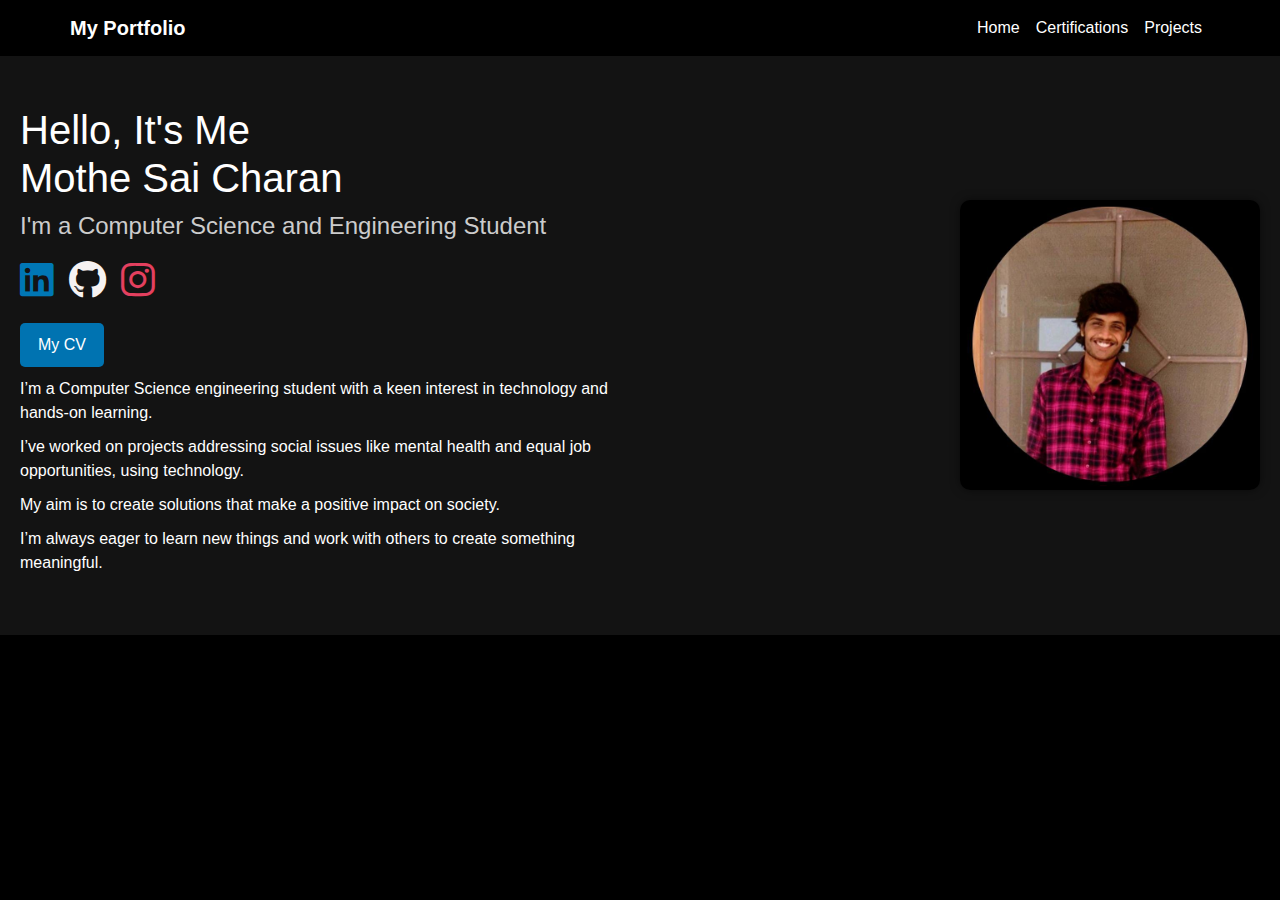
<file: index.html>
<!DOCTYPE html>
<html lang="en">
<head>
  <meta charset="utf-8"/>
  <meta content="IE=edge" http-equiv="X-UA-Compatible"/>
  <meta content="width=device-width, initial-scale=1, shrink-to-fit=no" name="viewport"/>
  <meta name="description" content="Portfolio Website"/>
  <meta name="author" content="Sai Charan"/>
  <title>My Portfolio</title>

  <!-- Bootstrap and FontAwesome -->
  <link href="https://cdnjs.cloudflare.com/ajax/libs/font-awesome/6.4.0/css/all.min.css" rel="stylesheet"/>
  <link href="css/bootstrap.css" rel="stylesheet"/>
  <link href="css/style.css" rel="stylesheet"/>
  <link href="css/responsive.css" rel="stylesheet"/>

  <style>
     body {
      background-color: #000;
      color: #fff;
      font-family: 'Segoe UI', Tahoma, Geneva, Verdana, sans-serif;
      margin: 0;
      padding: 0;
    }
    .hero-section {
      display: flex;
      align-items: center;
      justify-content: space-between;
      padding: 50px 20px;
      background-color: #131313;
      flex-wrap: wrap;
      color: #fff;
      font-family: 'Segoe UI', Tahoma, Geneva, Verdana, sans-serif;
    }
  
    .hero-text {
      max-width: 600px;
    }
  
    .hero-text h1 {
      font-size: 2.5rem;
      margin-bottom: 10px;
    }
  
    .hero-text h2 {
      font-size: 1.5rem;
      margin-bottom: 20px;
      font-weight: 500;
      color: #ccc;
    }
    .navbar-nav .nav-link {
      color: white !important;
    }

    .navbar-brand {
      color: #fff;
      font-weight: bold;
    }
    .hero-text p {
      margin: 10px 0;
      font-size: 1rem;
      line-height: 1.5;
    }
  
    .social-icons {
      display: flex;
      gap: 15px;
      margin: 20px 0;
    }
  
    .social-icons a {
      text-decoration: none;
      color: #00bfff;
      font-size: 1.2rem;
      transition: color 0.3s;
    }
  
    .social-icons a:hover {
      color: #fff;
    }
  
    .cv-button {
      padding: 10px 18px;
      border: none;
      background-color: #0073b1;
      color: white;
      border-radius: 5px;
      cursor: pointer;
      font-size: 1rem;
      transition: background-color 0.3s;
    }
  
    .cv-button:hover {
      background-color: #005885;
    }
  
    .hero-image img {
      width: 300px;
      border-radius: 10px;
      object-fit: cover;
      box-shadow: 0 0 10px rgba(0, 0, 0, 0.5);
    }
  
    @media (max-width: 768px) {
      .hero-section {
        flex-direction: column;
        align-items: center;
        text-align: center;
      }
  
      .hero-image {
        margin-top: 30px;
      }
  
      .hero-image img {
        width: 90%;
        max-width: 300px;
      }
    }
  </style>
  
</head>

<body>
  <nav class="navbar navbar-expand-lg navbar-dark">
    <div class="container">
      <a class="navbar-brand" href="#">My Portfolio</a>
      <button class="navbar-toggler" type="button" data-toggle="collapse" data-target="#navbarNav"
        aria-controls="navbarNav" aria-expanded="false" aria-label="Toggle navigation">
        <span class="navbar-toggler-icon"></span>
      </button>
      <div class="collapse navbar-collapse" id="navbarNav">
        <ul class="navbar-nav ml-auto">
          <li class="nav-item"><a class="nav-link" href="index.html">Home</a></li>
          <li class="nav-item"><a class="nav-link" href="Certifications.html">Certifications</a></li>
          <li class="nav-item"><a class="nav-link" href="projects.html">Projects</a></li>
        </ul>
      </div>
    </div>
  </nav>
  

  <!-- Hero Section with Container -->
  <section class="hero-section">
    <!-- Text Content -->
    <div class="hero-text">
      <h1>Hello, It's Me <br><span>Mothe Sai Charan</span></h1>
      <h2>I'm a <span class="highlight">Computer Science and Engineering Student</span></h2>
      <div class="social-icons">
        <a href="https://www.linkedin.com/in/sai-charan-mothe-69767a2b9/" target="_blank">
          <i class="fab fa-linkedin fa-2x" style="color: #0077b5;"></i>
        </a>
        <a href="https://github.com/SaiCharan7288" target="_blank">
          <i class="fab fa-github fa-2x" style="color: #f6f2f2;"></i>
        </a>
        <a href="https://www.instagram.com/saicharan2263/?hl=en" target="_blank">
          <i class="fab fa-instagram fa-2x" style="color: #E4405F;"></i>
        </a>
      </div>

      <a href="https://drive.google.com/file/d/1Z1a2exsOywziag6rDfaKTnOCd5ezD0Tq/view?usp=sharing" target="_blank">
        <button class="cv-button">My CV</button>
      </a>

      <p>I’m a Computer Science engineering student with a keen interest in technology and hands-on learning.</p>
      <p>I’ve worked on projects addressing social issues like mental health and equal job opportunities, using technology.</p>
      <p>My aim is to create solutions that make a positive impact on society.</p>
      <p>I’m always eager to learn new things and work with others to create something meaningful.</p>
    </div>

    <!-- Image -->
    <div class="hero-image">
      <img src="images/MY PHOTO.jpeg" alt="My Photo">
    </div>
  </section>
</body>
</html>
</file>
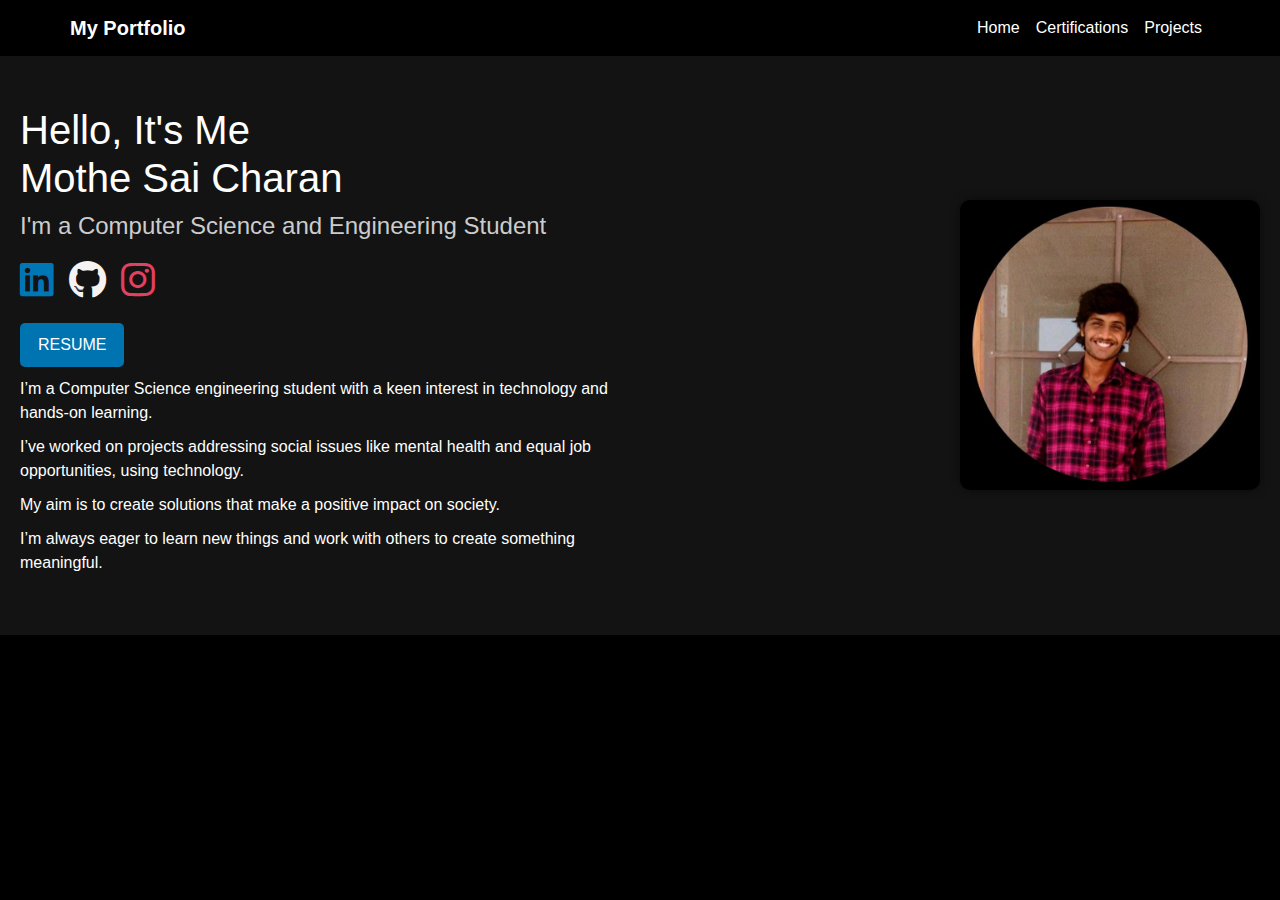
<file: Portfolio-main/index.html>
<!DOCTYPE html>
<html lang="en">
<head>
  <meta charset="utf-8"/>
  <meta content="IE=edge" http-equiv="X-UA-Compatible"/>
  <meta content="width=device-width, initial-scale=1, shrink-to-fit=no" name="viewport"/>
  <meta name="description" content="Portfolio Website"/>
  <meta name="author" content="Sai Charan"/>
  <title>My Portfolio</title>

  <!-- Bootstrap and FontAwesome -->
  <link href="https://cdnjs.cloudflare.com/ajax/libs/font-awesome/6.4.0/css/all.min.css" rel="stylesheet"/>
  <link href="css/bootstrap.css" rel="stylesheet"/>
  <link href="css/style.css" rel="stylesheet"/>
  <link href="css/responsive.css" rel="stylesheet"/>

  <style>
     body {
      background-color: #000;
      color: #fff;
      font-family: 'Segoe UI', Tahoma, Geneva, Verdana, sans-serif;
      margin: 0;
      padding: 0;
    }
    .hero-section {
      display: flex;
      align-items: center;
      justify-content: space-between;
      padding: 50px 20px;
      background-color: #131313;
      flex-wrap: wrap;
      color: #fff;
      font-family: 'Segoe UI', Tahoma, Geneva, Verdana, sans-serif;
    }
  
    .hero-text {
      max-width: 600px;
    }
  
    .hero-text h1 {
      font-size: 2.5rem;
      margin-bottom: 10px;
    }
  
    .hero-text h2 {
      font-size: 1.5rem;
      margin-bottom: 20px;
      font-weight: 500;
      color: #ccc;
    }
    .navbar-nav .nav-link {
      color: white !important;
    }

    .navbar-brand {
      color: #fff;
      font-weight: bold;
    }
    .hero-text p {
      margin: 10px 0;
      font-size: 1rem;
      line-height: 1.5;
    }
  
    .social-icons {
      display: flex;
      gap: 15px;
      margin: 20px 0;
    }
  
    .social-icons a {
      text-decoration: none;
      color: #00bfff;
      font-size: 1.2rem;
      transition: color 0.3s;
    }
  
    .social-icons a:hover {
      color: #fff;
    }
  
    .cv-button {
      padding: 10px 18px;
      border: none;
      background-color: #0073b1;
      color: white;
      border-radius: 5px;
      cursor: pointer;
      font-size: 1rem;
      transition: background-color 0.3s;
    }
  
    .cv-button:hover {
      background-color: #005885;
    }
  
    .hero-image img {
      width: 300px;
      border-radius: 10px;
      object-fit: cover;
      box-shadow: 0 0 10px rgba(0, 0, 0, 0.5);
    }
  
    @media (max-width: 768px) {
      .hero-section {
        flex-direction: column;
        align-items: center;
        text-align: center;
      }
  
      .hero-image {
        margin-top: 30px;
      }
  
      .hero-image img {
        width: 90%;
        max-width: 300px;
      }
    }
  </style>
  
</head>

<body>
  <nav class="navbar navbar-expand-lg navbar-dark">
    <div class="container">
      <a class="navbar-brand" href="#">My Portfolio</a>
      <button class="navbar-toggler" type="button" data-toggle="collapse" data-target="#navbarNav"
        aria-controls="navbarNav" aria-expanded="false" aria-label="Toggle navigation">
        <span class="navbar-toggler-icon"></span>
      </button>
      <div class="collapse navbar-collapse" id="navbarNav">
        <ul class="navbar-nav ml-auto">
          <li class="nav-item"><a class="nav-link" href="index.html">Home</a></li>
          <li class="nav-item"><a class="nav-link" href="Certifications.html">Certifications</a></li>
          <li class="nav-item"><a class="nav-link" href="projects.html">Projects</a></li>
        </ul>
      </div>
    </div>
  </nav>
  

  <!-- Hero Section with Container -->
  <section class="hero-section">
    <!-- Text Content -->
    <div class="hero-text">
      <h1>Hello, It's Me <br><span>Mothe Sai Charan</span></h1>
      <h2>I'm a <span class="highlight">Computer Science and Engineering Student</span></h2>
      <div class="social-icons">
        <a href="https://www.linkedin.com/in/sai-charan-mothe-69767a2b9/" target="_blank">
          <i class="fab fa-linkedin fa-2x" style="color: #0077b5;"></i>
        </a>
        <a href="https://github.com/SaiCharan7288" target="_blank">
          <i class="fab fa-github fa-2x" style="color: #f6f2f2;"></i>
        </a>
        <a href="https://www.instagram.com/saicharan2263/?hl=en" target="_blank">
          <i class="fab fa-instagram fa-2x" style="color: #E4405F;"></i>
        </a>
      </div>

      <a href="https://drive.google.com/file/d/1joHaUBfANfrVGutWMskUKmdtNufd6ebq/view?usp=sharing" target="_blank">
        <button class="cv-button">RESUME</button>
      </a>

      <p>I’m a Computer Science engineering student with a keen interest in technology and hands-on learning.</p>
      <p>I’ve worked on projects addressing social issues like mental health and equal job opportunities, using technology.</p>
      <p>My aim is to create solutions that make a positive impact on society.</p>
      <p>I’m always eager to learn new things and work with others to create something meaningful.</p>
    </div>

    <!-- Image -->
    <div class="hero-image">
      <img src="images/MY PHOTO.jpeg" alt="My Photo">
    </div>
  </section>
</body>
</html>
</file>
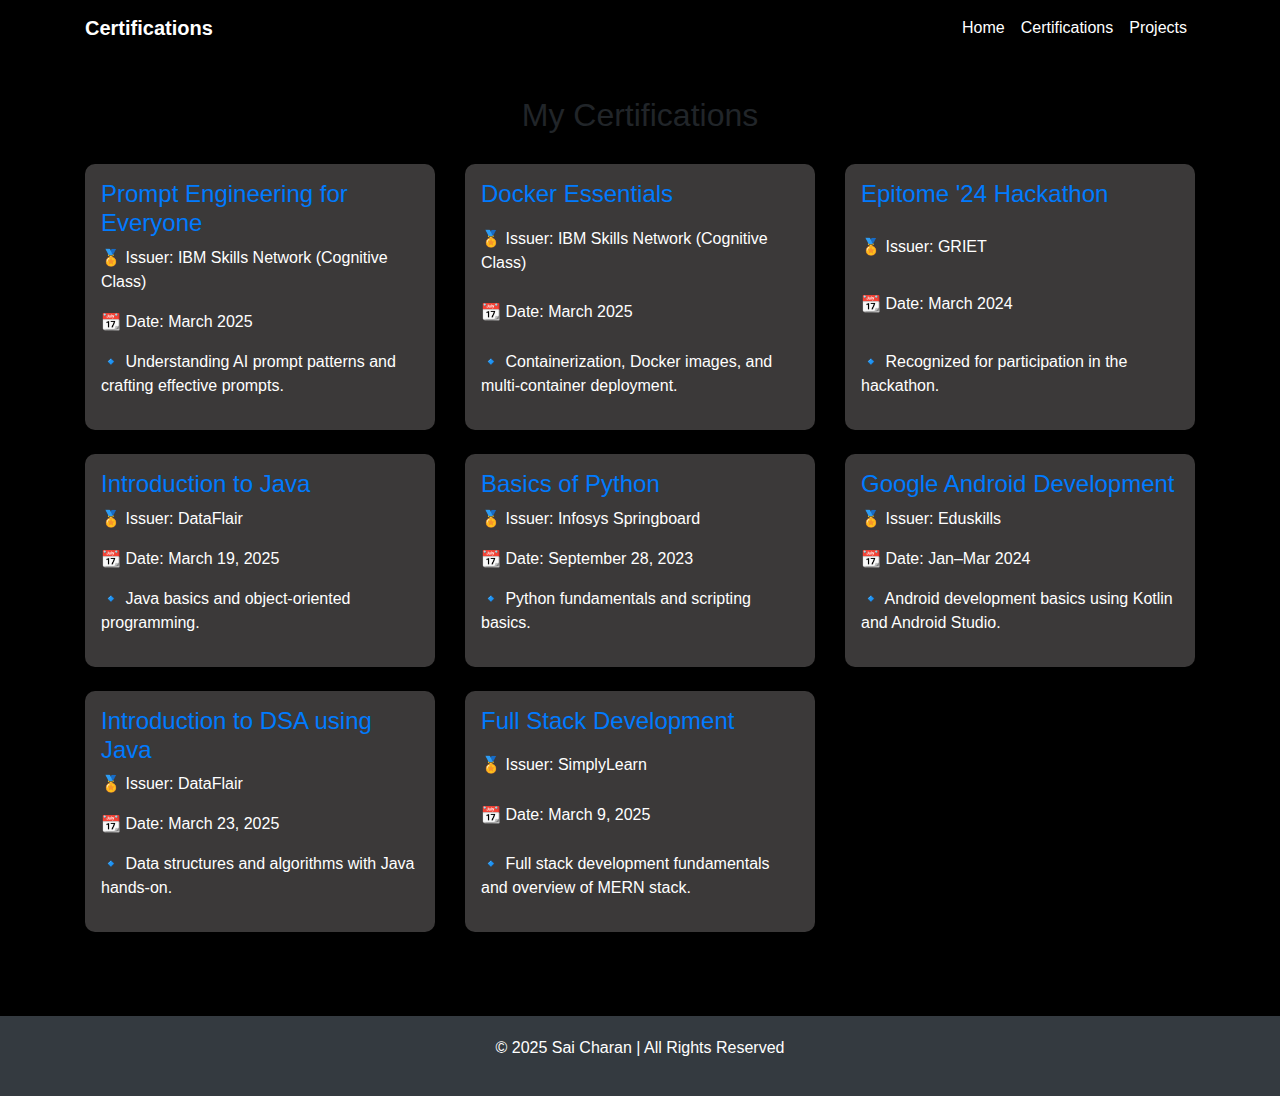
<file: Certifications.html>
<!DOCTYPE html>
<html lang="en">

<head>
  <!-- Basic -->
  <meta charset="utf-8" />
  <meta http-equiv="X-UA-Compatible" content="IE=edge" />

  <!-- Mobile Metas -->
  <meta name="viewport" content="width=device-width, initial-scale=1, shrink-to-fit=no" />

  <!-- Site Metas -->
  <meta name="keywords" content="Blog, Photography, Portfolio" />
  <meta name="description" content="Latest blog updates from my portfolio" />
  <meta name="author" content="Sai Charan" />

  <title>My Certifications | Portfolio</title>

  <!-- Bootstrap CSS -->
  <link rel="stylesheet" href="https://stackpath.bootstrapcdn.com/bootstrap/4.5.2/css/bootstrap.min.css" />
  

  <!-- Custom CSS -->
  <style>
    body {
      font-family: 'Segoe UI', Tahoma, Geneva, Verdana, sans-serif;
      background-color: #000000;
    }

    /* .navbar {
      background-color: #343a40;
    } */

    .navbar-nav .nav-link {
      color: white !important;
    }

    .navbar-brand {
      color: #fff;
      font-weight: bold;
    }

    .container h2 {
      margin-top: 40px;
      margin-bottom: 30px;
      text-align: center;
    }

    .card {
      border: none;
      border-radius: 10px;
      transition: transform 0.2s ease;
      background-color: #3b3939;
      box-shadow: 0 2px 8px rgba(0, 0, 0, 0.08);
      color: #fff;
    }

    .card:hover {
      transform: scale(1.02);
      box-shadow: 0 4px 12px rgba(0, 0, 0, 0.12);
    }

    .card h4 a {
      color: #007bff;
      text-decoration: none;
    }

    .card h4 a:hover {
      text-decoration: underline;
    }
    .row {
      display: flex;
      flex-wrap: wrap;
    }

    .col-md-6.col-lg-4 {
      display: flex;
    }

    .card {
      flex: 1;
      display: flex;
      flex-direction: column;
      justify-content: space-between;
    }

    footer {
      margin-top: 60px;
      padding: 20px 0;
      text-align: center;
      background-color: #343a40;
      color: white;
    }
  </style>
</head>

<body>

  <!-- Navbar -->
  <nav class="navbar navbar-expand-lg navbar-dark">
    <div class="container">
      <a class="navbar-brand" href="#">Certifications</a>
      <button class="navbar-toggler" type="button" data-toggle="collapse" data-target="#navbarNav"
        aria-controls="navbarNav" aria-expanded="false" aria-label="Toggle navigation">
        <span class="navbar-toggler-icon"></span>
      </button>
      <div class="collapse navbar-collapse" id="navbarNav">
        <ul class="navbar-nav ml-auto">
          <li class="nav-item"><a class="nav-link" href="index.html">Home</a></li>
          <li class="nav-item"><a class="nav-link" href="Certifications.html">Certifications</a></li>
          <li class="nav-item"><a class="nav-link" href="projects.html">Projects</a></li>
        </ul>
      </div>
    </div>
  </nav>

  <!-- Certifications Section -->
  <div class="container">
    <h2>My Certifications</h2>
    <div class="row">

      <!-- Certification 1 -->
      <div class="col-md-6 col-lg-4 mb-4">
        <div class="card p-3">
          <h4><a href="images/PROMPT-ENGINEERING-Certification.pdf">Prompt Engineering for Everyone</a></h4>
          <p>🏅 Issuer: IBM Skills Network (Cognitive Class)</p>
          <p>📆 Date: March 2025</p>
          <p>🔹 Understanding AI prompt patterns and crafting effective prompts.</p>
        </div>
      </div>

      <!-- Certification 2 -->
      <div class="col-md-6 col-lg-4 mb-4">
        <div class="card p-3">
          <h4><a href="images/Docker Essentials.pdf">Docker Essentials</a></h4>
          <p>🏅 Issuer: IBM Skills Network (Cognitive Class)</p>
          <p>📆 Date: March 2025</p>
          <p>🔹 Containerization, Docker images, and multi-container deployment.</p>
        </div>
      </div>

      <!-- Certification 3 -->
      <div class="col-md-6 col-lg-4 mb-4">
        <div class="card p-3">
          <h4><a href="https://drive.google.com/file/d/1Re1jL3Tll_Dlo0lSC62Q-JCEQ7OGZ6cG/view?usp=sharing">Epitome '24 Hackathon</a></h4>
          <p>🏅 Issuer: GRIET</p>
          <p>📆 Date: March 2024</p>
          <p>🔹 Recognized for participation in the hackathon.</p>
        </div>
      </div>

      <!-- Add remaining cards here following same structure -->
      <!-- Java -->
      <div class="col-md-6 col-lg-4 mb-4">
        <div class="card p-3">
          <h4><a href="https://drive.google.com/file/d/1GQY6T-7j03kg4XAFdPNUwcSoqjr_8k4j/view?usp=sharing">Introduction to Java</a></h4>
          <p>🏅 Issuer: DataFlair</p>
          <p>📆 Date: March 19, 2025</p>
          <p>🔹 Java basics and object-oriented programming.</p>
        </div>
      </div>

      <!-- Python -->
      <div class="col-md-6 col-lg-4 mb-4">
        <div class="card p-3">
          <h4><a href="https://drive.google.com/file/d/1bwvr_uWSZ4AfmwHT-l3fEE6KYkkpTObS/view?usp=sharing">Basics of Python</a></h4>
          <p>🏅 Issuer: Infosys Springboard</p>
          <p>📆 Date: September 28, 2023</p>
          <p>🔹 Python fundamentals and scripting basics.</p>
        </div>
      </div>

      
      <!-- Android -->
      <div class="col-md-6 col-lg-4 mb-4">
        <div class="card p-3">
          <h4><a href="https://drive.google.com/file/d/1AGifodszS-PlmWKlHxI-2fPxcJHWHjU5/view?usp=sharing">Google Android Development</a></h4>
          <p>🏅 Issuer: Eduskills</p>
          <p>📆 Date: Jan–Mar 2024</p>
          <p>🔹 Android development basics using Kotlin and Android Studio.</p>
        </div>
      </div>

      <!-- DSA -->
      <div class="col-md-6 col-lg-4 mb-4">
        <div class="card p-3">
          <h4><a href="https://drive.google.com/file/d/1vFESbhxTICkvWzM4hHc0dba-bU00jBcm/view?usp=sharing">Introduction to DSA using Java</a></h4>
          <p>🏅 Issuer: DataFlair</p>
          <p>📆 Date: March 23, 2025</p>
          <p>🔹 Data structures and algorithms with Java hands-on.</p>
        </div>
      </div>

      <!-- Full Stack -->
      <div class="col-md-6 col-lg-4 mb-4">
        <div class="card p-3">
          <h4><a href="https://drive.google.com/file/d/1uBOSIUxdseeiJqKVIC7Y2DeN3llbCDnv/view?usp=sharing">Full Stack Development</a></h4>
          <p>🏅 Issuer: SimplyLearn</p>
          <p>📆 Date: March 9, 2025</p>
          <p>🔹 Full stack development fundamentals and overview of MERN stack.</p>
        </div>
      </div>

    </div>
  </div>

  <!-- Footer -->
  <footer>
    <p>&copy; 2025 Sai Charan | All Rights Reserved</p>
  </footer>

  <!-- JavaScript Libraries -->
  <script src="https://code.jquery.com/jquery-3.5.1.slim.min.js"></script>
  <script src="https://cdn.jsdelivr.net/npm/bootstrap@4.5.2/dist/js/bootstrap.bundle.min.js"></script>

</body>

</html>
</file>
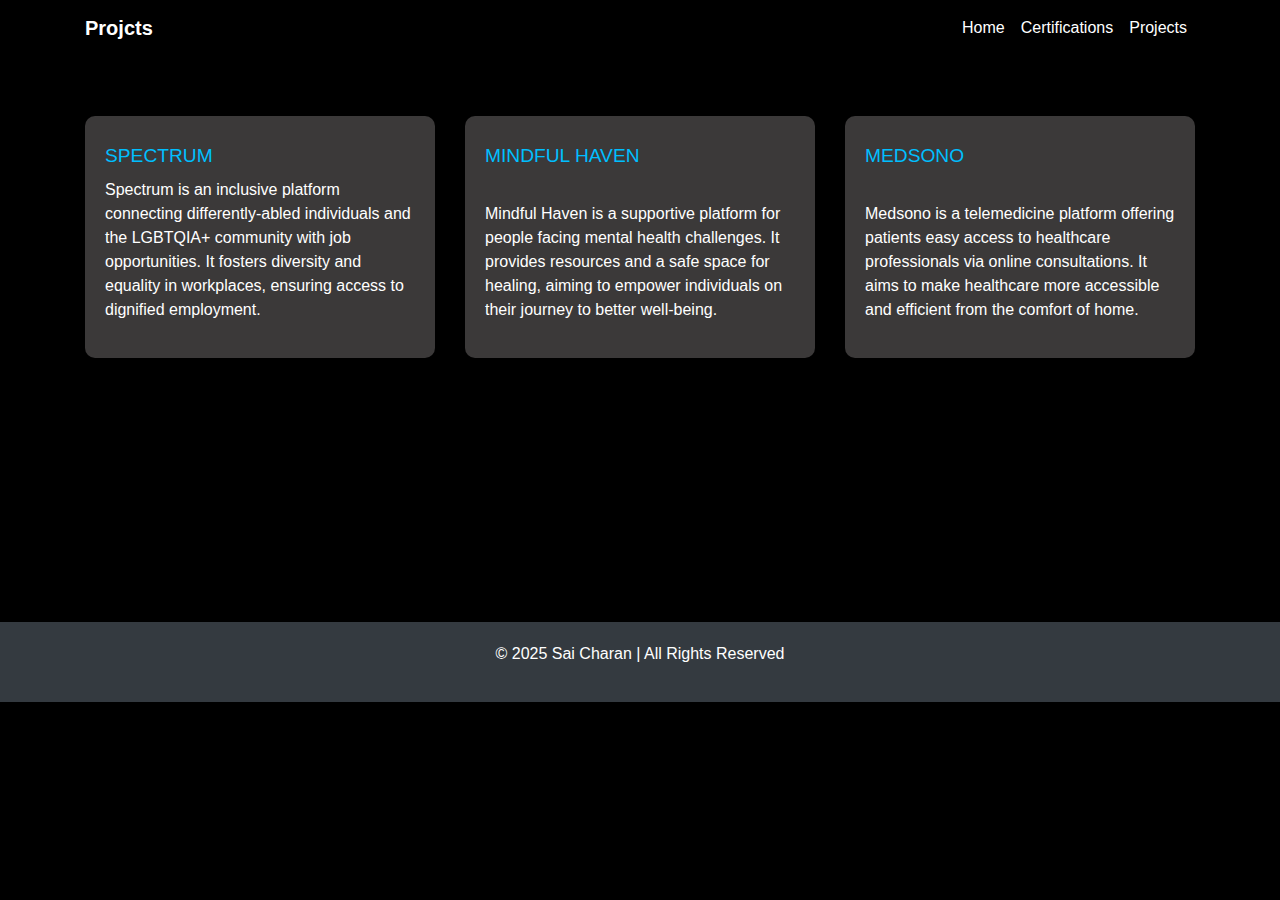
<file: projects.html>
<!DOCTYPE html>
<html lang="en">

<head>
  <!-- Basic Meta Tags -->
  <meta charset="utf-8" />
  <meta http-equiv="X-UA-Compatible" content="IE=edge" />
  <meta name="viewport" content="width=device-width, initial-scale=1, shrink-to-fit=no" />
  <meta name="keywords" content="Blog, Photography, Portfolio" />
  <meta name="description" content="Latest blog updates from my portfolio" />
  <meta name="author" content="Sai Charan" />

  <title>My Projects | Portfolio</title>

  <!-- Bootstrap CSS -->
  <link rel="stylesheet" href="https://stackpath.bootstrapcdn.com/bootstrap/4.5.2/css/bootstrap.min.css" />

  <style>
    body {
      background-color: #000;
      color: #fff;
      font-family: 'Segoe UI', Tahoma, Geneva, Verdana, sans-serif;
      margin: 0;
      padding: 0;
    }
  
    header {
      background-color: #343a40;
      padding: 20px;
      text-align: center;
      border-bottom: 2px solid #222;
    }
  
    header h1 {
      margin-bottom: 10px;
      color: #fff;
      font-size: 2rem;
    }
  
    nav ul {
      list-style: none;
      padding: 0;
      margin: 0;
      display: flex;
      justify-content: center;
      /* gap: 20px; */
      flex-wrap: wrap;
    }
  
    nav ul li a {
      color: #fff;
      text-decoration: none;
      /* font-weight: bold; */
      transition: color 0.3s;
    }
  
    nav ul li a:hover {
      text-decoration: underline;
      color: #00bfff;
    }
    .navbar-nav .nav-link {
      color: white !important;
    }

    .navbar-brand {
      color: #fff;
      font-weight: bold;
    }
  
    .projects {
      padding: 60px 20px;
    }
  
    .projects h2 {
      text-align: center;
      margin-bottom: 40px;
      font-size: 2rem;
    }
  
    .project-gallery {
      display: flex;
      flex-wrap: wrap;
      justify-content: center;
      gap: 30px;
    }
  
    .project-card {
      background-color: #3b3939;
      border-radius: 10px;
      box-shadow: 0 2px 8px rgba(0, 0, 0, 0.3);
      padding: 20px;
      flex: 1 1 300px;
      max-width: 350px;
      display: flex;
      flex-direction: column;
      justify-content: space-between;
      transition: transform 0.3s ease;
    }
  
    .project-card:hover {
      transform: scale(1.03);
      box-shadow: 0 4px 12px rgba(0, 0, 0, 0.5);
    }
  
    .project-card h3 a {
      color: #00bfff;
      text-decoration: none;
      font-size: 1.2rem;
    }
  
    .project-card h3 a:hover {
      text-decoration: underline;
    }
  
    footer {
      background-color: #343a40;
      text-align: center;
      padding: 20px 0;
      color: #fff;
      margin-top: 16%;
    }
  
    /* Responsive adjustments */
    @media (max-width: 600px) {
      nav ul {
        flex-direction: column;
        gap: 10px;
      }
  
      .project-card {
        max-width: 100%;
      }
    }
  </style>
  
</head>

<body>

  <!-- Header -->
  <nav class="navbar navbar-expand-lg navbar-dark">
    <div class="container">
      <a class="navbar-brand" href="#">Projcts</a>
      <button class="navbar-toggler" type="button" data-toggle="collapse" data-target="#navbarNav"
        aria-controls="navbarNav" aria-expanded="false" aria-label="Toggle navigation">
        <span class="navbar-toggler-icon"></span>
      </button>
      <div class="collapse navbar-collapse" id="navbarNav">
        <ul class="navbar-nav ml-auto">
          <li class="nav-item"><a class="nav-link" href="index.html">Home</a></li>
          <li class="nav-item"><a class="nav-link" href="Certifications.html">Certifications</a></li>
          <li class="nav-item"><a class="nav-link" href="projects.html">Projects</a></li>
        </ul>
      </div>
    </div>
  </nav>
  

  <!-- Projects Section -->
  <section class="projects">
    <div class="project-gallery">

      <!-- Project 1 -->
      <div class="project-card">
        <h3><a href="https://github.com/SaiCharan7288/SPECTRUM">SPECTRUM</a></h3>
        <p>Spectrum is an inclusive platform connecting differently-abled individuals and the LGBTQIA+ community with job opportunities. It fosters diversity and equality in workplaces, ensuring access to dignified employment.</p>
      </div>

      <!-- Project 2 -->
      <div class="project-card">
        <h3><a href="https://github.com/Vaishnavi-22503/MindFulHaven-main">MINDFUL HAVEN</a></h3>
        <p>Mindful Haven is a supportive platform for people facing mental health challenges. It provides resources and a safe space for healing, aiming to empower individuals on their journey to better well-being.</p>
      </div>

      <!-- Project 3 -->
      <div class="project-card">
        <h3><a href="https://github.com/SaiCharan7288/medsonadietpage">MEDSONO</a></h3>
        <p>Medsono is a telemedicine platform offering patients easy access to healthcare professionals via online consultations. It aims to make healthcare more accessible and efficient from the comfort of home.</p>
      </div>

    </div>
  </section>

  <!-- Footer -->
  <footer>
    <p>&copy; 2025 Sai Charan | All Rights Reserved</p>
  </footer>

  <!-- JS Scripts -->
  <script src="https://code.jquery.com/jquery-3.5.1.slim.min.js"></script>
  <script src="https://cdn.jsdelivr.net/npm/bootstrap@4.5.2/dist/js/bootstrap.bundle.min.js"></script>
</body>

</html>
</file>
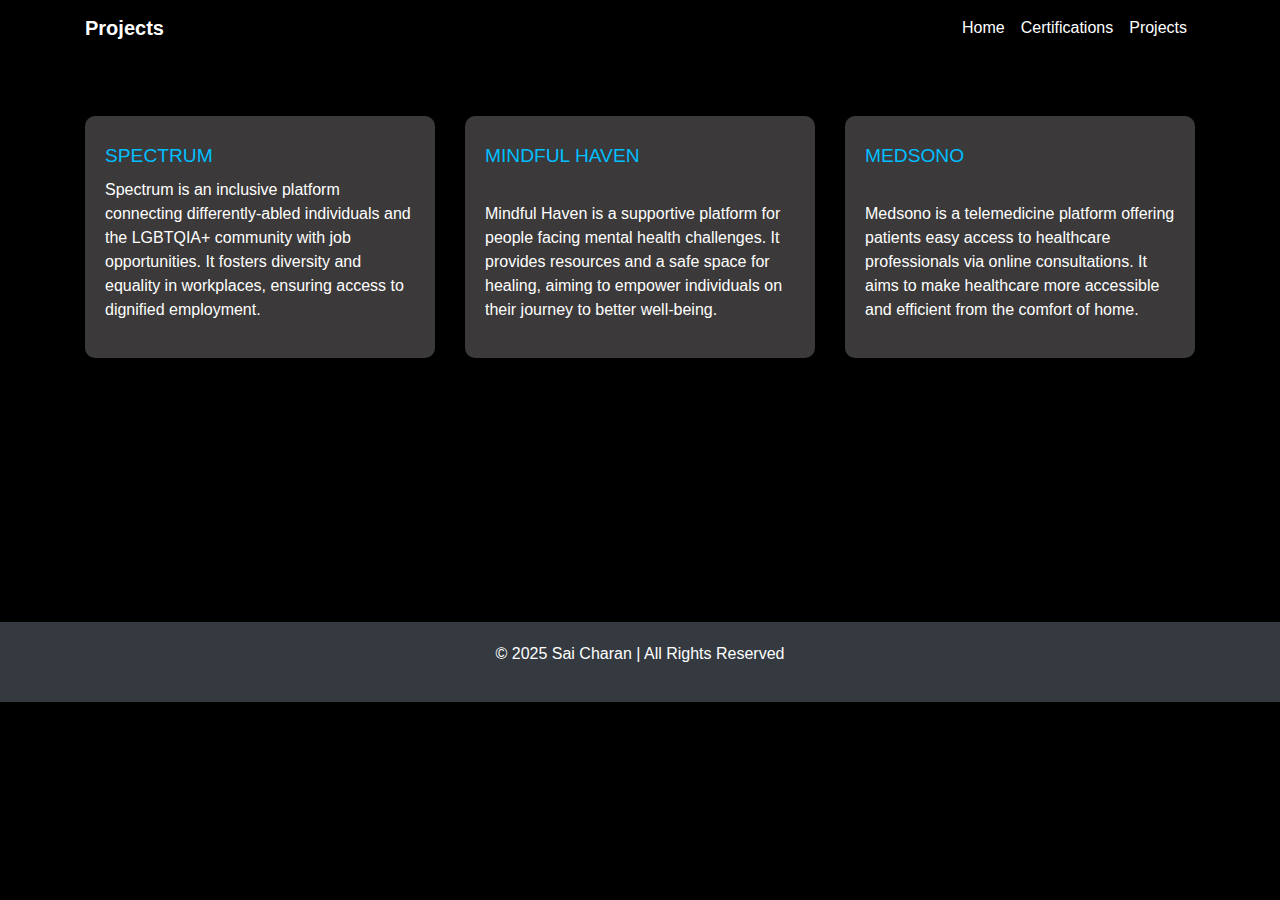
<file: Portfolio-main/projects.html>
<!DOCTYPE html>
<html lang="en">

<head>
  <!-- Basic Meta Tags -->
  <meta charset="utf-8" />
  <meta http-equiv="X-UA-Compatible" content="IE=edge" />
  <meta name="viewport" content="width=device-width, initial-scale=1, shrink-to-fit=no" />
  <meta name="keywords" content="Blog, Photography, Portfolio" />
  <meta name="description" content="Latest blog updates from my portfolio" />
  <meta name="author" content="Sai Charan" />

  <title>My Projects | Portfolio</title>

  <!-- Bootstrap CSS -->
  <link rel="stylesheet" href="https://stackpath.bootstrapcdn.com/bootstrap/4.5.2/css/bootstrap.min.css" />

  <style>
    body {
      background-color: #000;
      color: #fff;
      font-family: 'Segoe UI', Tahoma, Geneva, Verdana, sans-serif;
      margin: 0;
      padding: 0;
    }
  
    header {
      background-color: #343a40;
      padding: 20px;
      text-align: center;
      border-bottom: 2px solid #222;
    }
  
    header h1 {
      margin-bottom: 10px;
      color: #fff;
      font-size: 2rem;
    }
  
    nav ul {
      list-style: none;
      padding: 0;
      margin: 0;
      display: flex;
      justify-content: center;
      /* gap: 20px; */
      flex-wrap: wrap;
    }
  
    nav ul li a {
      color: #fff;
      text-decoration: none;
      /* font-weight: bold; */
      transition: color 0.3s;
    }
  
    nav ul li a:hover {
      text-decoration: underline;
      color: #00bfff;
    }
    .navbar-nav .nav-link {
      color: white !important;
    }

    .navbar-brand {
      color: #fff;
      font-weight: bold;
    }
  
    .projects {
      padding: 60px 20px;
    }
  
    .projects h2 {
      text-align: center;
      margin-bottom: 40px;
      font-size: 2rem;
    }
  
    .project-gallery {
      display: flex;
      flex-wrap: wrap;
      justify-content: center;
      gap: 30px;
    }
  
    .project-card {
      background-color: #3b3939;
      border-radius: 10px;
      box-shadow: 0 2px 8px rgba(0, 0, 0, 0.3);
      padding: 20px;
      flex: 1 1 300px;
      max-width: 350px;
      display: flex;
      flex-direction: column;
      justify-content: space-between;
      transition: transform 0.3s ease;
    }
  
    .project-card:hover {
      transform: scale(1.03);
      box-shadow: 0 4px 12px rgba(0, 0, 0, 0.5);
    }
  
    .project-card h3 a {
      color: #00bfff;
      text-decoration: none;
      font-size: 1.2rem;
    }
  
    .project-card h3 a:hover {
      text-decoration: underline;
    }
  
    footer {
      background-color: #343a40;
      text-align: center;
      padding: 20px 0;
      color: #fff;
      margin-top: 16%;
    }
  
    /* Responsive adjustments */
    @media (max-width: 600px) {
      nav ul {
        flex-direction: column;
        gap: 10px;
      }
  
      .project-card {
        max-width: 100%;
      }
    }
  </style>
  
</head>

<body>

  <!-- Header -->
  <nav class="navbar navbar-expand-lg navbar-dark">
    <div class="container">
      <a class="navbar-brand" href="#">Projects</a>
      <button class="navbar-toggler" type="button" data-toggle="collapse" data-target="#navbarNav"
        aria-controls="navbarNav" aria-expanded="false" aria-label="Toggle navigation">
        <span class="navbar-toggler-icon"></span>
      </button>
      <div class="collapse navbar-collapse" id="navbarNav">
        <ul class="navbar-nav ml-auto">
          <li class="nav-item"><a class="nav-link" href="index.html">Home</a></li>
          <li class="nav-item"><a class="nav-link" href="Certifications.html">Certifications</a></li>
          <li class="nav-item"><a class="nav-link" href="projects.html">Projects</a></li>
        </ul>
      </div>
    </div>
  </nav>
  

  <!-- Projects Section -->
  <section class="projects">
    <div class="project-gallery">

      <!-- Project 1 -->
      <div class="project-card">
        <h3><a href="https://github.com/SaiCharan7288/SPECTRUM">SPECTRUM</a></h3>
        <p>Spectrum is an inclusive platform connecting differently-abled individuals and the LGBTQIA+ community with job opportunities. It fosters diversity and equality in workplaces, ensuring access to dignified employment.</p>
      </div>

      <!-- Project 2 -->
      <div class="project-card">
        <h3><a href="https://github.com/Vaishnavi-22503/MindFulHaven-main">MINDFUL HAVEN</a></h3>
        <p>Mindful Haven is a supportive platform for people facing mental health challenges. It provides resources and a safe space for healing, aiming to empower individuals on their journey to better well-being.</p>
      </div>

      <!-- Project 3 -->
      <div class="project-card">
        <h3><a href="https://github.com/SaiCharan7288/medsonadietpage">MEDSONO</a></h3>
        <p>Medsono is a telemedicine platform offering patients easy access to healthcare professionals via online consultations. It aims to make healthcare more accessible and efficient from the comfort of home.</p>
      </div>

    </div>
  </section>

  <!-- Footer -->
  <footer>
    <p>&copy; 2025 Sai Charan | All Rights Reserved</p>
  </footer>

  <!-- JS Scripts -->
  <script src="https://code.jquery.com/jquery-3.5.1.slim.min.js"></script>
  <script src="https://cdn.jsdelivr.net/npm/bootstrap@4.5.2/dist/js/bootstrap.bundle.min.js"></script>
</body>

</html>
</file>
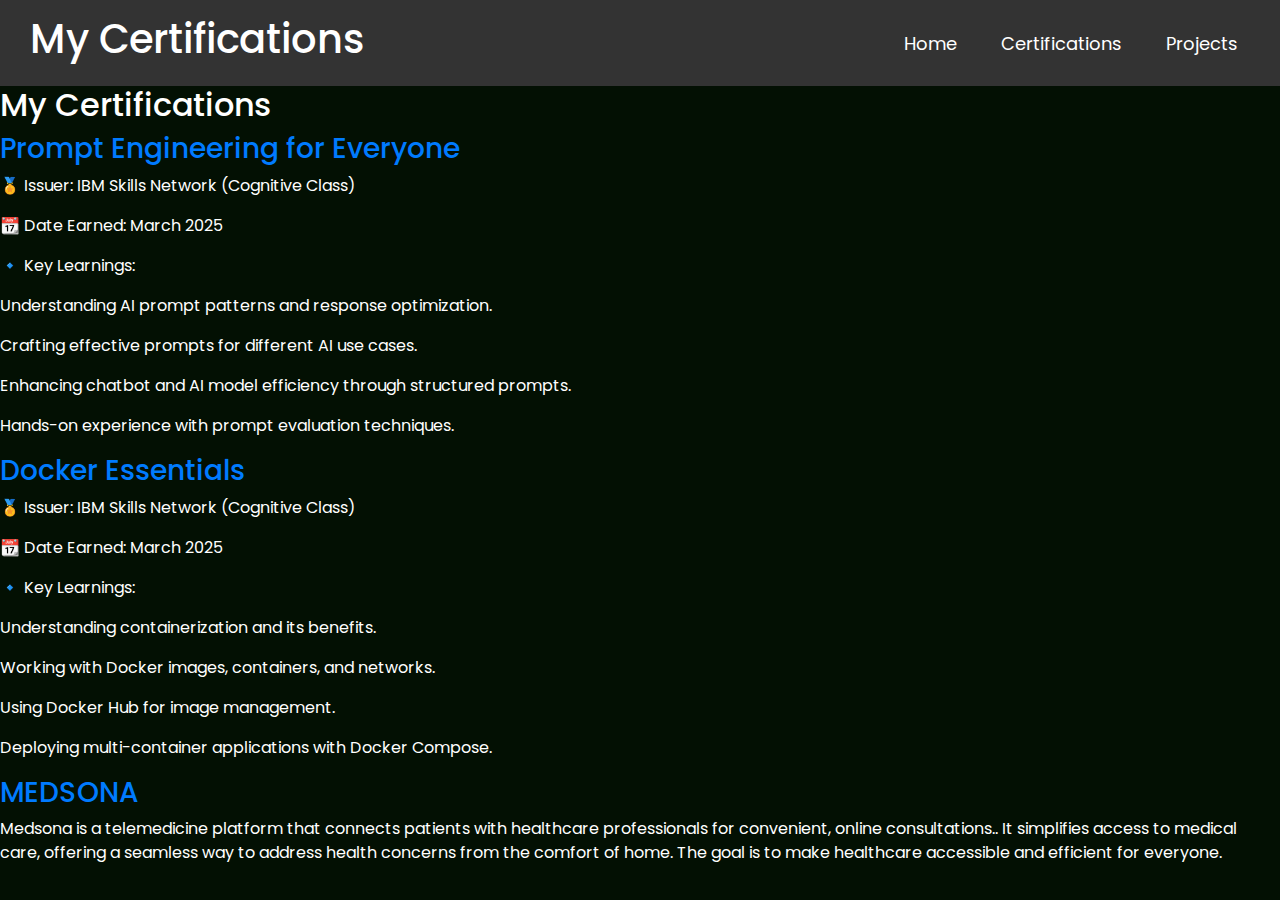
<file: studio.html/Certifications.html>
<!DOCTYPE html>
<html lang="en">

<head>
  <!-- Basic -->
  <meta charset="utf-8" />
  <meta http-equiv="X-UA-Compatible" content="IE=edge" />
  <!-- Mobile Metas -->
  <meta name="viewport" content="width=device-width, initial-scale=1, shrink-to-fit=no" />
  <!-- Site Metas -->
  <meta name="keywords" content="Blog, Photography, Portfolio" />
  <meta name="description" content="Latest blog updates from my portfolio" />
  <meta name="author" content="Your Name" />

  <title>MY Certifications | Portfolio</title>

  <!-- Bootstrap and Custom Styles -->
  <link rel="stylesheet" type="text/css" href="https://cdnjs.cloudflare.com/ajax/libs/OwlCarousel2/2.3.4/assets/owl.carousel.min.css" />
  <link rel="stylesheet" type="text/css" href="css/bootstrap.css" />
  <link href="css/style.css" rel="stylesheet" />
  <link href="css/responsive.css" rel="stylesheet" />

  <header>
    <h1>My Certifications</h1>
    <nav>
        <ul>
            <li><a href="index.html">Home</a></li>
            <li><a href="Certifications.html">Certifications</a></li>
            <li><a href="projects.html">Projects</a></li>
            
        </ul>
    </nav>

    
</header>
</head>


  <!-- Projects Section -->
  <section class="projects">
    <h2>My Certifications</h2>
    <div class="project-gallery">
      <div class="project-card">
        
        <h3><a href="images/PROMPT-ENGINEERING-Certification.pdf">Prompt Engineering for Everyone</a></li></h3>
        <p>🏅 Issuer: IBM Skills Network (Cognitive Class)</p>
        <p> 📆 Date Earned: March 2025</p>
        <p>🔹 Key Learnings:</p>
          
        <p>Understanding AI prompt patterns and response optimization.</p>
        <p>Crafting effective prompts for different AI use cases.</p>
        <p>Enhancing chatbot and AI model efficiency through structured prompts.</p>
        <p>Hands-on experience with prompt evaluation techniques.</p>

          
      </div>
      <div class="project-card">
        
        <h3><a href="images/Docker Essentials.pdf">Docker Essentials</a></li></h3>
        <p>🏅 Issuer: IBM Skills Network (Cognitive Class)</p>
        <p> 📆 Date Earned: March 2025</p>
        <p>🔹 Key Learnings:</p>
          
        <p>Understanding containerization and its benefits.</p>
        <p>Working with Docker images, containers, and networks.</p>
        <p>Using Docker Hub for image management.</p>
        <p>Deploying multi-container applications with Docker Compose.</p>
      </div>
      <div class="project-card">
        
        <h3><a href="https://github.com/SaiCharan7288/medsonadietpage">MEDSONA</a></li></h3>
        <p>Medsona is a telemedicine platform that connects patients with healthcare professionals for convenient,
          online consultations.. It simplifies access to medical care, offering a seamless way to address health
          concerns from the comfort of home. The goal is to make healthcare accessible and efficient for
          everyone.</p>
      </div>
    </div>

    
  

  <!-- Footer Section -->
  
  <!-- End Footer Section -->

  <!-- JavaScript -->
  <script src="js/jquery-3.4.1.min.js"></script>
  <script src="js/bootstrap.js"></script>
  <script src="https://cdnjs.cloudflare.com/ajax/libs/OwlCarousel2/2.3.4/owl.carousel.min.js"></script>
  <script src="js/custom.js"></script>

</body>
</html>
</file>
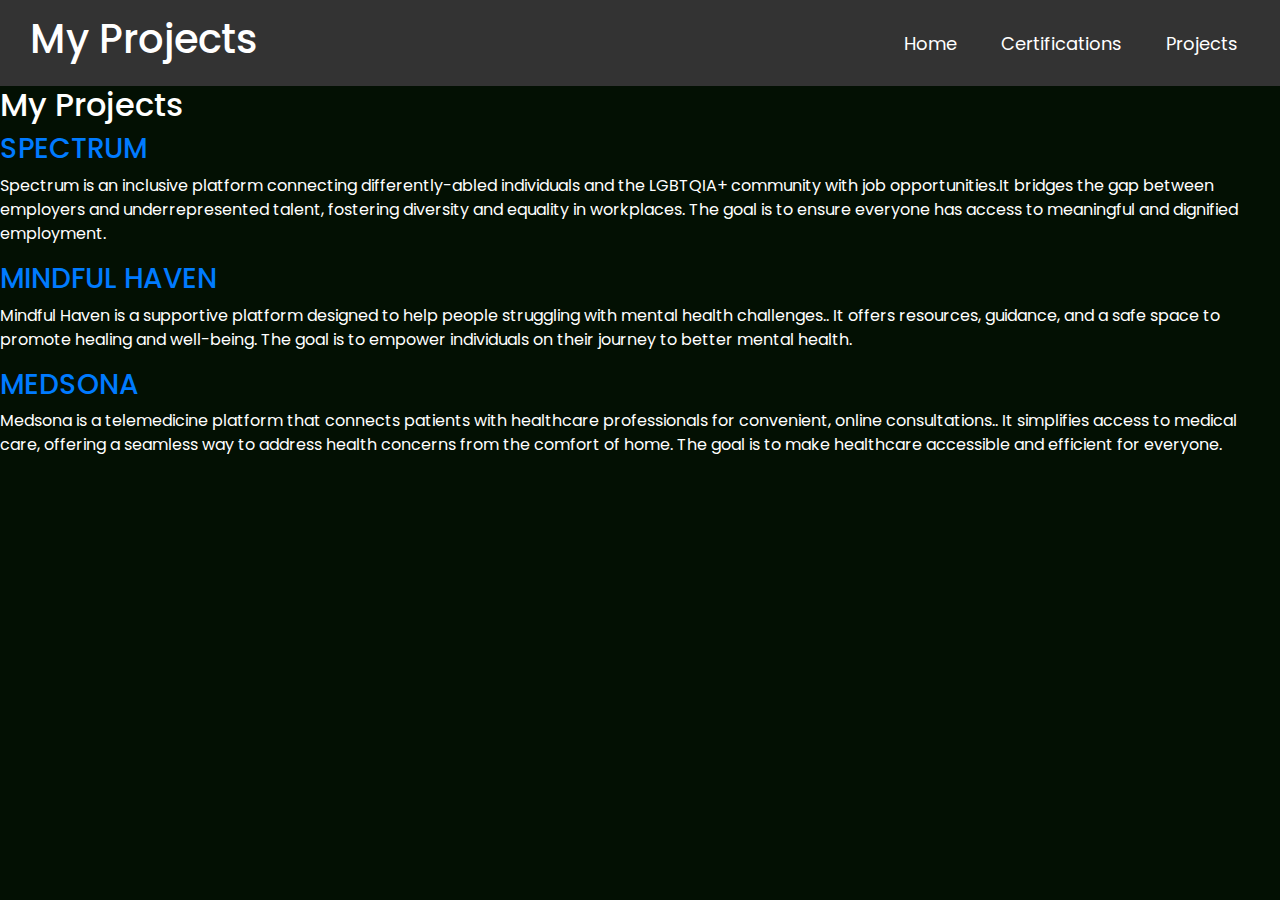
<file: studio.html/projects.html>
<!DOCTYPE html>
<html lang="en">

<head>
  <!-- Basic -->
  <meta charset="utf-8" />
  <meta http-equiv="X-UA-Compatible" content="IE=edge" />
  <!-- Mobile Metas -->
  <meta name="viewport" content="width=device-width, initial-scale=1, shrink-to-fit=no" />
  <!-- Site Metas -->
  <meta name="keywords" content="Blog, Photography, Portfolio" />
  <meta name="description" content="Latest blog updates from my portfolio" />
  <meta name="author" content="Your Name" />

  <title>My Projects | Portfolio</title>

  <!-- Bootstrap and Custom Styles -->
  <link rel="stylesheet" type="text/css" href="https://cdnjs.cloudflare.com/ajax/libs/OwlCarousel2/2.3.4/assets/owl.carousel.min.css" />
  <link rel="stylesheet" type="text/css" href="css/bootstrap.css" />
  <link href="css/style.css" rel="stylesheet" />
  <link href="css/responsive.css" rel="stylesheet" />

  <header>
    <h1>My Projects</h1>
    <nav>
        <ul>
            <li><a href="index.html">Home</a></li>
            <li><a href="Certifications.html">Certifications</a></li>
            <li><a href="projects.html">Projects</a></li>
            
        </ul>
    </nav>

    
</header>
</head>


  <!-- Projects Section -->
  <section class="projects">
    <h2>My Projects</h2>
    <div class="project-gallery">
      <div class="project-card">
        
        <h3><a href="https://github.com/SaiCharan7288/SPECTRUM">SPECTRUM</a></li></h3>
        <p>Spectrum is an inclusive platform connecting differently-abled individuals and the LGBTQIA+
          community with job opportunities.It bridges the gap between employers and underrepresented
          talent, fostering diversity and equality in workplaces. The goal is to ensure everyone has access to
          meaningful and dignified employment.</p>

          
      </div>
      <div class="project-card">
        
        <h3><a href="https://github.com/Vaishnavi-22503/MindFulHaven-main">MINDFUL HAVEN</a></li></h3>
        <p>Mindful Haven is a supportive platform designed to help people struggling with mental health
          challenges.. It offers resources, guidance, and a safe space to promote healing and well-being. The
          goal is to empower individuals on their journey to better mental health.</p>
      </div>
      <div class="project-card">
        
        <h3><a href="https://github.com/SaiCharan7288/medsonadietpage">MEDSONA</a></li></h3>
        <p>Medsona is a telemedicine platform that connects patients with healthcare professionals for convenient,
          online consultations.. It simplifies access to medical care, offering a seamless way to address health
          concerns from the comfort of home. The goal is to make healthcare accessible and efficient for
          everyone.</p>
      </div>
    </div>

    
  

  <!-- Footer Section -->
  
  <!-- End Footer Section -->

  <!-- JavaScript -->
  <script src="js/jquery-3.4.1.min.js"></script>
  <script src="js/bootstrap.js"></script>
  <script src="https://cdnjs.cloudflare.com/ajax/libs/OwlCarousel2/2.3.4/owl.carousel.min.js"></script>
  <script src="js/custom.js"></script>

</body>
</html>
</file>
<file: css/style.css>
@import url("https://fonts.googleapis.com/css2?family=Open+Sans:wght@400;700&family=Poppins:wght@400;500;700&display=swap");
@font-face {
  font-family: "Andale Mono";
  src: url(../fonts/AndaleMono.ttf);
}

html {
  scroll-behavior: smooth;
  overflow-x: hidden;
}

body {
  font-family: "Poppins", sans-serif;
  color: #ffffff;
  background-color: #031003;
}

.layout_margin {
  margin-top: 90px;
  margin-bottom: 90px;
}

.layout_padding {
  padding-top: 120px;
  padding-bottom: 120px;
}

.layout_padding2 {
  padding-top: 45px;
  padding-bottom: 45px;
}

.layout_padding2-top {
  padding-top: 45px;
}

.layout_padding2-bottom {
  padding-bottom: 45px;
}

.layout_padding-top {
  padding-top: 120px;
}

.layout_padding-bottom {
  padding-bottom: 120px;
}

.heading_container {
  display: -webkit-box;
  display: -ms-flexbox;
  display: flex;
  -webkit-box-orient: vertical;
  -webkit-box-direction: normal;
      -ms-flex-direction: column;
          flex-direction: column;
  -webkit-box-align: start;
      -ms-flex-align: start;
          align-items: flex-start;
  color: #ffffff;
}

.heading_container h2 {
  font-weight: bold;
}

.heading_container a {
  display: inline-block;
  background: #fad932;
  color: #000000;
  padding: 10px 35px;
  border-radius: 30px;
  border: 1px solid #fad932;
  -webkit-transition: all 0.3s;
  transition: all 0.3s;
  text-transform: uppercase;
  margin-top: 15px;
}

.heading_container a:hover {
  background: transparent;
  color: #fad932;
}

@-webkit-keyframes hueAnimate {
  0% {
    -webkit-filter: hue-rotate(0deg);
            filter: hue-rotate(0deg);
  }
  100% {
    -webkit-filter: hue-rotate(360deg);
            filter: hue-rotate(360deg);
  }
}

@keyframes hueAnimate {
  0% {
    -webkit-filter: hue-rotate(0deg);
            filter: hue-rotate(0deg);
  }
  100% {
    -webkit-filter: hue-rotate(360deg);
            filter: hue-rotate(360deg);
  }
}

/*header section*/
.hero_area {
  position: relative;
}

.sub_page .info_section .social_box {
  -webkit-filter: invert(100%);
          filter: invert(100%);
}

.header_section .container-fluid {
  padding-right: 25px;
  padding-left: 25px;
}

.header_section .nav_container {
  margin: 0 auto;
}

.custom_nav-container.navbar-expand-lg .navbar-nav .nav-link img {
  width: 22px;
  margin-right: 15px;
}

.custom_nav-container.navbar-expand-lg .navbar-nav .nav-link {
  padding: 0px 25px;
  color: #fefeff;
  text-align: center;
  font-family: "Roboto", sans-serif;
}

.custom_menu-btn {
  z-index: 9;
  position: absolute;
  left: 0;
  top: 15px;
}

.custom_menu-btn button {
  outline: none;
  border: none;
  background-color: transparent;
}

.custom_menu-btn span {
  display: block;
  width: 35px;
  height: 5px;
  background-color: #fff;
  margin: 7px 0;
  -webkit-transition: all 0.3s;
  transition: all 0.3s;
}

.custom_menu-btn .s-2 {
  -webkit-transition: all 0.1s;
  transition: all 0.1s;
}

.menu_btn-style {
  position: fixed;
  left: 22px;
  top: 15px;
}

.menu_btn-style button {
  -webkit-transform: translateX(14px);
          transform: translateX(14px);
}

.menu_btn-style button .s-1 {
  -webkit-transform: rotate(45deg) translateY(17px);
          transform: rotate(45deg) translateY(17px);
}

.menu_btn-style button .s-2 {
  -webkit-transform: translateX(-100px);
          transform: translateX(-100px);
}

.menu_btn-style button .s-3 {
  -webkit-transform: rotate(-45deg) translateY(-17px);
          transform: rotate(-45deg) translateY(-17px);
}

.position-unset {
  position: unset;
}

.navbar-expand-lg .navbar-collapse {
  -webkit-box-flex: 0;
      -ms-flex-positive: 0;
          flex-grow: 0;
}

.overlay {
  height: 100%;
  width: 0;
  position: fixed;
  z-index: 1;
  top: 0;
  left: 0;
  background: rgba(3, 16, 3, 0.95);
  overflow-x: hidden;
  -webkit-transition: 0.5s;
  transition: 0.5s;
}

.overlay .closebtn {
  position: absolute;
  top: 0;
  right: 30px;
  font-size: 60px;
}

.overlay a {
  display: inline-block;
  padding: 10px 15px;
  text-decoration: none;
  font-size: 18px;
  text-transform: uppercase;
  color: #ffffff;
  margin: 10px 0;
  display: block;
  -webkit-transition: 0.3s;
  transition: 0.3s;
  border: 1.5px solid #ffffff;
  border-radius: 5px;
  width: 190px;
}

.overlay a:hover {
  border-color: transparent;
  background-color: #ffffff;
}

.overlay-content {
  position: relative;
  top: 20%;
  width: 100%;
  text-align: center;
  margin-top: 30px;
  display: -webkit-box;
  display: -ms-flexbox;
  display: flex;
  -webkit-box-orient: vertical;
  -webkit-box-direction: normal;
      -ms-flex-direction: column;
          flex-direction: column;
  -webkit-box-align: center;
      -ms-flex-align: center;
          align-items: center;
}

.menu_width {
  width: 100%;
}

.scroll-y-hidden {
  overflow-y: hidden;
}

a,
a:hover,
a:focus {
  text-decoration: none;
}

a:hover,
a:focus {
  color: initial;
}

.btn,
.btn:focus {
  outline: none !important;
  -webkit-box-shadow: none;
          box-shadow: none;
}

.fk_width {
  width: 105px;
}

.custom_nav-container .nav_search-btn {
  background-image: url(../images/search-icon.png);
  background-size: 18px;
  background-repeat: no-repeat;
  width: 35px;
  height: 35px;
  padding: 0;
  border: none;
  background-position: center;
}

.navbar-brand {
  display: -webkit-box;
  display: -ms-flexbox;
  display: flex;
}

.navbar-brand span {
  color: #ffffff;
  font-weight: bold;
  text-transform: uppercase;
}

.custom_nav-container {
  z-index: 99999;
  padding: 15px 0;
  -webkit-box-pack: start;
      -ms-flex-pack: start;
          justify-content: flex-start;
}

.custom_nav-container .navbar-toggler {
  outline: none;
}

.custom_nav-container .navbar-toggler .navbar-toggler-icon {
  background-image: url(../images/menu.png);
  background-size: 55px;
}

.main_nav_menu {
  display: -webkit-box;
  display: -ms-flexbox;
  display: flex;
}

.user_option {
  display: -webkit-box;
  display: -ms-flexbox;
  display: flex;
  -webkit-box-align: center;
      -ms-flex-align: center;
          align-items: center;
  margin-left: 45px;
}

.user_option a {
  display: -webkit-box;
  display: -ms-flexbox;
  display: flex;
  -webkit-box-align: center;
      -ms-flex-align: center;
          align-items: center;
  margin-right: 35px;
  color: #ffffff;
  text-transform: uppercase;
}

.user_option a img {
  width: 20px;
  margin-right: 10px;
}

.user_option a span {
  color: #ffffff;
}

/*end header section*/
.slider_section {
  padding-top: 45px;
}

.slider_section #carouselExampleIndicators {
  -webkit-box-flex: 1;
      -ms-flex: 1;
          flex: 1;
}

.slider_section .detail-box {
  color: #ffffff;
  margin-top: 75px;
}

.slider_section .detail-box h1 {
  font-size: 3rem;
  font-family: "Andale Mono";
}

.slider_section .detail-box p {
  margin-top: 15px;
}

.slider_section .detail-box a {
  display: inline-block;
  background: #fad932;
  color: #000000;
  padding: 10px 25px;
  border-radius: 30px;
  border: 1px solid #fad932;
  -webkit-transition: all 0.3s;
  transition: all 0.3s;
  text-transform: uppercase;
  margin-top: 35px;
}

.slider_section .detail-box a:hover {
  background: transparent;
  color: #fad932;
}

.slider_section .img-box {
  margin-top: -125px;
}

.slider_section .img-box img {
  width: 100%;
}

.slider_section .img-box::before {
  content: "";
  position: absolute;
  top: -135px;
  left: 0;
  width: 100%;
  height: 100%;
  background: -webkit-gradient(linear, left top, left bottom, from(#000000), color-stop(transparent), to(transparent));
  background: linear-gradient(to bottom, #000000, transparent, transparent);
  z-index: 1;
  display: none;
}

.slider_section .carousel_control-box {
  display: -webkit-box;
  display: -ms-flexbox;
  display: flex;
  -webkit-box-align: center;
      -ms-flex-align: center;
          align-items: center;
  margin-top: 45px;
}

.slider_section .carousel_btn-container {
  width: 95px;
  min-width: 95px;
  display: -webkit-box;
  display: -ms-flexbox;
  display: flex;
  -webkit-box-pack: justify;
      -ms-flex-pack: justify;
          justify-content: space-between;
  z-index: 999;
}

.slider_section .carousel_btn-container .carousel-control-prev,
.slider_section .carousel_btn-container .carousel-control-next {
  position: unset;
  width: 45px;
  height: 45px;
  border: none;
  border-radius: 100%;
  opacity: 1;
  background-repeat: no-repeat;
  background-size: 10px;
  background-position: center;
  border: 1.5px solid #ffffff;
  background-color: transparent;
}

.slider_section .carousel_btn-container .carousel-control-prev:hover,
.slider_section .carousel_btn-container .carousel-control-next:hover {
  background-color: #fad932;
  border-color: transparent;
}

.slider_section .carousel_btn-container .carousel-control-prev {
  background-image: url(../images/prev.png);
}

.slider_section .carousel_btn-container .carousel-control-next {
  background-image: url(../images/next.png);
}

.slider_section .carousel-indicators {
  width: 550px;
  min-width: 550px;
  position: relative;
  margin: 0;
  margin-left: 35px;
  -webkit-box-pack: justify;
      -ms-flex-pack: justify;
          justify-content: space-between;
}

.slider_section .carousel-indicators::before {
  content: "";
  width: calc(100% - 75px);
  height: 1px;
  position: absolute;
  top: 50%;
  left: calc(50% - 8px);
  -webkit-transform: translate(-50%, -50%);
          transform: translate(-50%, -50%);
  background-color: #ffffff;
}

.slider_section .carousel-indicators .ol_design {
  width: 20px;
  height: 20px;
  position: absolute;
  top: 50%;
  left: calc(0% + 35px);
  -webkit-transform: translate(-50%, -50%);
          transform: translate(-50%, -50%);
  border-radius: 100%;
  background-color: #fad932;
  -webkit-transition: all .3s;
  transition: all .3s;
  z-index: 2;
}

.slider_section .carousel-indicators li {
  height: auto;
  border: none;
  opacity: 1;
  color: #ffffff;
  text-indent: 0;
  background-color: transparent;
}

.about_section .detail-box {
  margin: 35px auto;
  position: relative;
  z-index: 2;
}

.about_section .img-box {
  width: 90%;
  margin: auto;
  position: relative;
  background-repeat: no-repeat;
  margin-top: -125px;
}

.about_section .img-box .play_btn {
  background: #fad932;
  display: -webkit-box;
  display: -ms-flexbox;
  display: flex;
  -webkit-box-align: center;
      -ms-flex-align: center;
          align-items: center;
  -webkit-box-pack: center;
      -ms-flex-pack: center;
          justify-content: center;
  border-radius: 100%;
  width: 75px;
  height: 75px;
  position: absolute;
  z-index: 3;
  top: 50%;
  left: 50%;
  -webkit-transform: translate(-50%, -50%);
          transform: translate(-50%, -50%);
}

.about_section .img-box .play_btn button {
  -webkit-box-shadow: none;
          box-shadow: none;
  background-color: transparent;
  border: none;
  position: relative;
  z-index: 5;
}

.about_section .img-box .play_btn a {
  background: #fad932;
  display: -webkit-box;
  display: -ms-flexbox;
  display: flex;
  -webkit-box-align: center;
      -ms-flex-align: center;
          align-items: center;
  -webkit-box-pack: center;
      -ms-flex-pack: center;
          justify-content: center;
  border-radius: 100%;
  width: 75px;
  height: 75px;
  position: relative;
  z-index: 5;
}

.about_section .img-box .play_btn img {
  width: 20px;
  margin-left: 3px;
}

.about_section .img-box .play_btn::before {
  content: "";
  width: 100%;
  height: 100%;
  position: absolute;
  top: 50%;
  left: 50%;
  background: #fad932;
  opacity: 1;
  border-radius: 100%;
  -webkit-transform: translate(-50%, -50%);
          transform: translate(-50%, -50%);
}

.about_section .img-box .play_btn::before {
  z-index: 2;
  -webkit-animation: before-animation 1500ms infinite;
          animation: before-animation 1500ms infinite;
}

@-webkit-keyframes before-animation {
  0% {
    -webkit-transform: translateX(-50%) translateY(-50%) translateZ(0) scale(1);
            transform: translateX(-50%) translateY(-50%) translateZ(0) scale(1);
    opacity: 1;
  }
  100% {
    -webkit-transform: translateX(-50%) translateY(-50%) translateZ(0) scale(1.5);
            transform: translateX(-50%) translateY(-50%) translateZ(0) scale(1.5);
    opacity: 0;
  }
}

@keyframes before-animation {
  0% {
    -webkit-transform: translateX(-50%) translateY(-50%) translateZ(0) scale(1);
            transform: translateX(-50%) translateY(-50%) translateZ(0) scale(1);
    opacity: 1;
  }
  100% {
    -webkit-transform: translateX(-50%) translateY(-50%) translateZ(0) scale(1.5);
            transform: translateX(-50%) translateY(-50%) translateZ(0) scale(1.5);
    opacity: 0;
  }
}

.about_section .img-box .about-img {
  width: 100%;
  -webkit-transform: rotate(-25deg);
          transform: rotate(-25deg);
  -webkit-animation: hueAnimate .7s infinite;
          animation: hueAnimate .7s infinite;
}

.about_section .btn-box {
  display: -webkit-box;
  display: -ms-flexbox;
  display: flex;
  -webkit-box-pack: center;
      -ms-flex-pack: center;
          justify-content: center;
  margin-top: 75px;
  margin-bottom: 175px;
}

.about_section .btn-box a {
  display: inline-block;
  background: #ffffff;
  color: #000000;
  padding: 10px 40px;
  border-radius: 30px;
  border: 1px solid #ffffff;
  -webkit-transition: all 0.3s;
  transition: all 0.3s;
}

.about_section .btn-box a:hover {
  background: transparent;
  color: #ffffff;
}

.gallery_section .gallery_container {
  position: relative;
  max-width: 1500px;
  margin: auto;
}

.gallery_section .gallery_container .gallery_bg {
  position: absolute;
  width: 100%;
  top: 10%;
  margin-left: 0;
  -webkit-transform: rotate(45deg);
          transform: rotate(45deg);
  z-index: -1;
}

.gallery_section .gallery_container .gallery_bg img {
  width: 100%;
}

.gallery_section .gallery_container .gallery_box {
  width: 85%;
  margin: auto;
}

.gallery_section .gallery_container .box {
  display: -webkit-box;
  display: -ms-flexbox;
  display: flex;
}

.gallery_section .gallery_container .box.b1 .img-box {
  margin-left: 8%;
}

.gallery_section .gallery_container .box.b3 {
  -webkit-box-pack: end;
      -ms-flex-pack: end;
          justify-content: flex-end;
}

.gallery_section .gallery_container .box.b4 {
  -webkit-box-pack: end;
      -ms-flex-pack: end;
          justify-content: flex-end;
}

.gallery_section .gallery_container .box.b4 .img-box {
  margin-right: 8%;
}

.gallery_section .gallery_container .box .img-box {
  position: relative;
  margin: 10px;
  border-radius: 35px;
  overflow: hidden;
  width: 350px;
}

.gallery_section .gallery_container .box .img-box img {
  width: 100%;
}

.gallery_section .gallery_container .box .img-box h5 {
  color: #031003;
  position: absolute;
  margin: 0;
  top: 50%;
  left: 50%;
  -webkit-transform: translate(-50%, -50%);
          transform: translate(-50%, -50%);
  text-transform: uppercase;
}

.blog_section .detail-box {
  margin: 35px auto;
  position: relative;
  z-index: 2;
}

.blog_section .blog_container {
  position: relative;
  max-width: 1500px;
  margin: auto;
}

.blog_section .blog_container .blog_bg {
  position: absolute;
  width: 100%;
  top: 10%;
  margin-left: 0;
  -webkit-transform: rotate(-45deg);
          transform: rotate(-45deg);
  z-index: -1;
}

.blog_section .blog_container .blog_bg img {
  width: 100%;
}

.blog_section .blog_box {
  width: 80%;
  margin: auto;
}

.blog_section .box {
  margin-top: 55px;
  background-color: #ffffff;
  border-radius: 35px;
  overflow: hidden;
}

.blog_section .box.b1 {
  margin-top: 100%;
}

.blog_section .box .img-box {
  position: relative;
}

.blog_section .box .img-box img {
  width: 100%;
}

.blog_section .box .blog-detail {
  padding: 25px 25px 15px;
}

.blog_section .box .blog-detail .blog_post {
  display: -webkit-box;
  display: -ms-flexbox;
  display: flex;
  -webkit-box-pack: justify;
      -ms-flex-pack: justify;
          justify-content: space-between;
}

.blog_section .box .blog-detail .blog_post h6 {
  color: #c2bebe;
}

.blog_section .box .blog-detail h5 {
  color: #031003;
  text-transform: uppercase;
  font-weight: bold;
}

.blog_section .box .blog-detail p {
  color: #404040;
}

.client_section .client_container {
  position: relative;
  max-width: 1500px;
  margin: auto;
}

.client_section .client_container .client_bg {
  position: absolute;
  width: 100%;
  top: 10%;
  margin-left: 0;
  -webkit-transform: rotate(45deg);
          transform: rotate(45deg);
  z-index: -1;
}

.client_section .client_container .client_bg img {
  width: 100%;
}

.client_section .client_box {
  width: 80%;
  margin: auto;
}

.client_section .box {
  position: relative;
}

.client_section .client_content-box {
  display: -webkit-box;
  display: -ms-flexbox;
  display: flex;
  -webkit-box-orient: vertical;
  -webkit-box-direction: normal;
      -ms-flex-direction: column;
          flex-direction: column;
  -webkit-box-align: center;
      -ms-flex-align: center;
          align-items: center;
  text-align: center;
  margin: 0 10px;
}

.client_section .client_content-box .img-box {
  width: 125px;
  border-radius: 100%;
  margin-bottom: -62px;
  position: relative;
  z-index: 2;
}

.client_section .client_content-box .img-box img {
  width: 100%;
}

.client_section .client_content-box .detail-box {
  padding: 95px 25px 45px 25px;
  background-color: #ffffff;
  border-radius: 35px;
}

.client_section .client_content-box .detail-box h4 {
  color: #1d1b28;
  font-weight: bold;
}

.client_section .client_content-box .detail-box p {
  color: #1d1b28;
  margin-top: 25px;
}

.client_section .client_content-box .detail-box img {
  width: 35px;
  margin-top: 25px;
}

.client_section .carousel-control-prev,
.client_section .carousel-control-next {
  width: 50px;
  height: 50px;
  background-color: #000000;
  opacity: 1;
  top: 50%;
  background-repeat: no-repeat;
  background-position: center;
  background-size: 12px;
  border-radius: 5px;
}

.client_section .carousel-control-prev:hover,
.client_section .carousel-control-next:hover {
  background-color: #fad932;
}

.client_section .carousel-control-prev {
  background-image: url(../images/prev-arrow.png);
  left: -65px;
}

.client_section .carousel-control-next {
  background-image: url(../images/next-arrow.png);
  right: -65px;
}

.client_section .camera_img-box {
  margin-top: 115%;
}

.client_section .camera_img-box img {
  width: 100%;
}

/* info section */
.info_section {
  position: relative;
  margin-top: -125px;
}

.info_section .heading_container {
  margin-bottom: 25px;
}

.info_section .info_main .row {
  -webkit-box-align: center;
      -ms-flex-align: center;
          align-items: center;
}

.info_section .info_logo {
  display: -webkit-box;
  display: -ms-flexbox;
  display: flex;
}

.info_section .info_logo img {
  width: 65px;
}

.info_section .social_box {
  display: -webkit-box;
  display: -ms-flexbox;
  display: flex;
  -webkit-box-align: center;
      -ms-flex-align: center;
          align-items: center;
  -webkit-box-pack: center;
      -ms-flex-pack: center;
          justify-content: center;
}

.info_section .social_box a {
  margin: 0 10px;
}

.info_section a {
  text-transform: none;
}

.info_section h5 {
  margin-bottom: 12px;
  font-size: 24px;
  color: #3eb4b8;
}

.info_section p {
  color: #323232;
}

.info_section ul {
  padding: 0;
}

.info_section ul li {
  list-style-type: none;
  margin: 3px 0;
}

.info_section ul li a {
  color: #ffffff;
}

.info_section .info_link-box {
  display: -webkit-box;
  display: -ms-flexbox;
  display: flex;
  -webkit-box-orient: vertical;
  -webkit-box-direction: normal;
      -ms-flex-direction: column;
          flex-direction: column;
}

.info_section .info_contact .link-box {
  display: -webkit-box;
  display: -ms-flexbox;
  display: flex;
  -webkit-box-align: center;
      -ms-flex-align: center;
          align-items: center;
  margin: 15px 0;
  color: #ffffff;
}

.info_section .info_contact .link-box .img-box {
  display: -webkit-box;
  display: -ms-flexbox;
  display: flex;
  -webkit-box-pack: center;
      -ms-flex-pack: center;
          justify-content: center;
  -webkit-box-align: center;
      -ms-flex-align: center;
          align-items: center;
  margin-right: 10px;
}

.info_section .info_contact .link-box .img-box img {
  width: 20px;
}

.info_section .info_contact .link-box h6 {
  margin-bottom: 0;
}

/* end info section */
/* footer section*/
.footer_section {
  color: #ffffff;
}

.footer_section p {
  margin: 0;
  padding: 20px 0;
}

.footer_section a {
  color: #ffffff;
}

.modal-dialog {
  max-width: 800px;
  margin: 30px auto;
}

.modal-body {
  position: relative;
  padding: 0px;
}

.close {
  position: absolute;
  right: -30px;
  top: 0;
  z-index: 999;
  font-size: 2rem;
  font-weight: normal;
  color: #fff;
  opacity: 1;
}
/*# sourceMappingURL=style.css.map */

/* Header Styling */
header {
  background-color: #333; /* Dark background */
  color: white;
  padding: 15px 30px;
  display: flex;
  justify-content: space-between; /* Space between title and nav */
  align-items: center; /* Align items in the center */
}

/* Remove default margin & padding for the list */
/* nav ul {
  list-style: none;
  margin: 0;
  padding: 0;
  display: flex; /* Make list items horizontal */
  /* gap: 20px; Spacing between menu items */
/* } */ */

/* Style for links */
  /* nav ul li a {
    color: white;
    text-decoration: none;
    font-size: 18px;
    padding: 8px 12px;
    transition: 0.3s;
  } */

/* Hover effect */
nav ul li a:hover {
  background-color: #555;
  border-radius: 5px;
}

@media screen and (max-width: 768px) {
  body {
      font-size: 16px; /* Adjust font size for better readability */
  }
  .hero-text h1 {
      font-size: 24px; /* Make heading smaller */
      text-align: center;
  }
  .hero-text h2 {
      font-size: 18px;
      text-align: center;
  }
  .button {
      display: block;
      width: 80%;
      margin: 10px auto; /* Center buttons */
  }
  .navbar {
      flex-direction: column;
      text-align: center;
  }
  .navbar-nav {
      flex-direction: column;
      align-items: center;
  }
}
</file>
<file: css/responsive.css>
/* @media (min-width:1500px) {
    .gallery_section .gallery_container .gallery_bg {
        max-width: 1500px;
        left: 10%;

    }
}

@media (min-width:2000px) {
    .gallery_section .gallery_container .gallery_bg {
        left: 15%;

    }
} */

@media (max-width: 1260px) {}

@media (max-width: 1120px) {}

@media (max-width: 992px) {
    .main_nav_menu {
        justify-content: space-between;
    }

    .user_option {
        margin-left: 0;
    }

    .navbar-brand {
        margin-right: 0;
    }

    .slider-row {
        flex-direction: column-reverse;
    }

    .slider_section .img-box {
        margin-top: -135px;
    }

    .slider_section .detail-box {
        margin-top: 0;
    }

    .slider_section .img-box::before {
        display: block;
    }

    .slider_section .carousel-indicators {
        width: 450px;
        min-width: 450px;
    }

    .about_section .img-box {
        width: 100%;
        padding: 0 5px;
        margin-top: 0;
    }

    .gallery_section .gallery_container .gallery_bg {
        top: -75px;
    }

    .gallery_section .gallery_container .gallery_box {
        margin-top: 200px;
    }

    .blog_section .blog_container .blog_bg {
        top: 0;
    }

    .blog_section .blog_box {
        width: 100%;
    }

    .blog_section .box.b1 {
        margin-top: 35%;
    }

    .client_section .client_box {
        width: 100%;
    }

    .client_section .box {
        margin-top: 75px;
    }

    .client_section .camera_img-box {
        margin-top: 45px;
        padding-left: 45px;
    }

    .footer_section {
        text-align: center;
    }

    .social_box {
        filter: invert(100%);
    }

}

@media (max-width: 856px) {

    .client_section .carousel-control-prev,
    .client_section .carousel-control-next {
        top: 100%;

    }

    .client_section .carousel-control-prev {
        left: 50%;
        transform: translate(-105%, -50%);
    }

    .client_section .carousel-control-next {
        right: 50%;
        transform: translate(105%, -50%);
    }
}

@media (max-width: 767px) {

    .layout_padding {
        padding-top: 90px;
        padding-bottom: 90px;
    }

    .layout_padding-top {
        padding-top: 90px;
    }

    .layout_padding-bottom {
        padding-bottom: 90px;
    }


    .info_section .info_top .info_form {
        margin-bottom: 35px;
    }

    .info_section .info_main .row>div {
        display: flex;
        flex-direction: column;
        align-items: center;
        text-align: center;
        margin-bottom: 25px;
    }

    .info_section .info_contact .link-box {
        justify-content: center;
    }

    .slider_section .carousel-indicators {
        width: 400px;
        min-width: 400px;
    }

    .gallery_section .gallery_container .box {
        flex-direction: column;
        align-items: center;

    }

    .gallery_section .gallery_container .gallery_box {
        width: 100%;
    }

    .gallery_section .gallery_container .box.b1 .img-box {
        margin-left: 10px;
    }

    .gallery_section .gallery_container .box.b4 .img-box {
        margin-right: 10px;
    }

    .info_section .heading_container {
        align-items: center;
    }
}

@media (max-width: 576px) {
    .slider_section .carousel_control-box {
        flex-direction: column;
        align-items: flex-start;
    }

    .slider_section .carousel-indicators {
        width: 100%;
        min-width: 100%;
        margin-left: 0;
        margin-top: 35px;
    }

    .slider_section .img-box::before {
        background: -webkit-gradient(linear, left top, left bottom, from(#000000), to(transparent));
        background: linear-gradient(to bottom, #000, transparent);
    }

    .gallery_section .gallery_container .box .img-box {
        width: 100%;
        border-radius: 10px;
    }

    .blog_section .box {
        border-radius: 25px;
    }
}

@media (max-width: 480px) {
    .main_nav_menu {
        justify-content: center;
    }

    .fk_width {
        width: 10px;
    }

    .user_option {
        display: none;
    }

    .about_section .img-box .play_btn,
    .about_section .img-box .play_btn a {
        width: 55px;
        height: 55px;
    }
}

@media (max-width: 420px) {}

@media (max-width: 360px) {}

@media (min-width: 1200px) {
    .container {
        max-width: 1170px;
    }

}
</file>
<file: Portfolio-main/css/style.css>
@import url("https://fonts.googleapis.com/css2?family=Open+Sans:wght@400;700&family=Poppins:wght@400;500;700&display=swap");
@font-face {
  font-family: "Andale Mono";
  src: url(../fonts/AndaleMono.ttf);
}

html {
  scroll-behavior: smooth;
  overflow-x: hidden;
}

body {
  font-family: "Poppins", sans-serif;
  color: #ffffff;
  background-color: #031003;
}

.layout_margin {
  margin-top: 90px;
  margin-bottom: 90px;
}

.layout_padding {
  padding-top: 120px;
  padding-bottom: 120px;
}

.layout_padding2 {
  padding-top: 45px;
  padding-bottom: 45px;
}

.layout_padding2-top {
  padding-top: 45px;
}

.layout_padding2-bottom {
  padding-bottom: 45px;
}

.layout_padding-top {
  padding-top: 120px;
}

.layout_padding-bottom {
  padding-bottom: 120px;
}

.heading_container {
  display: -webkit-box;
  display: -ms-flexbox;
  display: flex;
  -webkit-box-orient: vertical;
  -webkit-box-direction: normal;
      -ms-flex-direction: column;
          flex-direction: column;
  -webkit-box-align: start;
      -ms-flex-align: start;
          align-items: flex-start;
  color: #ffffff;
}

.heading_container h2 {
  font-weight: bold;
}

.heading_container a {
  display: inline-block;
  background: #fad932;
  color: #000000;
  padding: 10px 35px;
  border-radius: 30px;
  border: 1px solid #fad932;
  -webkit-transition: all 0.3s;
  transition: all 0.3s;
  text-transform: uppercase;
  margin-top: 15px;
}

.heading_container a:hover {
  background: transparent;
  color: #fad932;
}

@-webkit-keyframes hueAnimate {
  0% {
    -webkit-filter: hue-rotate(0deg);
            filter: hue-rotate(0deg);
  }
  100% {
    -webkit-filter: hue-rotate(360deg);
            filter: hue-rotate(360deg);
  }
}

@keyframes hueAnimate {
  0% {
    -webkit-filter: hue-rotate(0deg);
            filter: hue-rotate(0deg);
  }
  100% {
    -webkit-filter: hue-rotate(360deg);
            filter: hue-rotate(360deg);
  }
}

/*header section*/
.hero_area {
  position: relative;
}

.sub_page .info_section .social_box {
  -webkit-filter: invert(100%);
          filter: invert(100%);
}

.header_section .container-fluid {
  padding-right: 25px;
  padding-left: 25px;
}

.header_section .nav_container {
  margin: 0 auto;
}

.custom_nav-container.navbar-expand-lg .navbar-nav .nav-link img {
  width: 22px;
  margin-right: 15px;
}

.custom_nav-container.navbar-expand-lg .navbar-nav .nav-link {
  padding: 0px 25px;
  color: #fefeff;
  text-align: center;
  font-family: "Roboto", sans-serif;
}

.custom_menu-btn {
  z-index: 9;
  position: absolute;
  left: 0;
  top: 15px;
}

.custom_menu-btn button {
  outline: none;
  border: none;
  background-color: transparent;
}

.custom_menu-btn span {
  display: block;
  width: 35px;
  height: 5px;
  background-color: #fff;
  margin: 7px 0;
  -webkit-transition: all 0.3s;
  transition: all 0.3s;
}

.custom_menu-btn .s-2 {
  -webkit-transition: all 0.1s;
  transition: all 0.1s;
}

.menu_btn-style {
  position: fixed;
  left: 22px;
  top: 15px;
}

.menu_btn-style button {
  -webkit-transform: translateX(14px);
          transform: translateX(14px);
}

.menu_btn-style button .s-1 {
  -webkit-transform: rotate(45deg) translateY(17px);
          transform: rotate(45deg) translateY(17px);
}

.menu_btn-style button .s-2 {
  -webkit-transform: translateX(-100px);
          transform: translateX(-100px);
}

.menu_btn-style button .s-3 {
  -webkit-transform: rotate(-45deg) translateY(-17px);
          transform: rotate(-45deg) translateY(-17px);
}

.position-unset {
  position: unset;
}

.navbar-expand-lg .navbar-collapse {
  -webkit-box-flex: 0;
      -ms-flex-positive: 0;
          flex-grow: 0;
}

.overlay {
  height: 100%;
  width: 0;
  position: fixed;
  z-index: 1;
  top: 0;
  left: 0;
  background: rgba(3, 16, 3, 0.95);
  overflow-x: hidden;
  -webkit-transition: 0.5s;
  transition: 0.5s;
}

.overlay .closebtn {
  position: absolute;
  top: 0;
  right: 30px;
  font-size: 60px;
}

.overlay a {
  display: inline-block;
  padding: 10px 15px;
  text-decoration: none;
  font-size: 18px;
  text-transform: uppercase;
  color: #ffffff;
  margin: 10px 0;
  display: block;
  -webkit-transition: 0.3s;
  transition: 0.3s;
  border: 1.5px solid #ffffff;
  border-radius: 5px;
  width: 190px;
}

.overlay a:hover {
  border-color: transparent;
  background-color: #ffffff;
}

.overlay-content {
  position: relative;
  top: 20%;
  width: 100%;
  text-align: center;
  margin-top: 30px;
  display: -webkit-box;
  display: -ms-flexbox;
  display: flex;
  -webkit-box-orient: vertical;
  -webkit-box-direction: normal;
      -ms-flex-direction: column;
          flex-direction: column;
  -webkit-box-align: center;
      -ms-flex-align: center;
          align-items: center;
}

.menu_width {
  width: 100%;
}

.scroll-y-hidden {
  overflow-y: hidden;
}

a,
a:hover,
a:focus {
  text-decoration: none;
}

a:hover,
a:focus {
  color: initial;
}

.btn,
.btn:focus {
  outline: none !important;
  -webkit-box-shadow: none;
          box-shadow: none;
}

.fk_width {
  width: 105px;
}

.custom_nav-container .nav_search-btn {
  background-image: url(../images/search-icon.png);
  background-size: 18px;
  background-repeat: no-repeat;
  width: 35px;
  height: 35px;
  padding: 0;
  border: none;
  background-position: center;
}

.navbar-brand {
  display: -webkit-box;
  display: -ms-flexbox;
  display: flex;
}

.navbar-brand span {
  color: #ffffff;
  font-weight: bold;
  text-transform: uppercase;
}

.custom_nav-container {
  z-index: 99999;
  padding: 15px 0;
  -webkit-box-pack: start;
      -ms-flex-pack: start;
          justify-content: flex-start;
}

.custom_nav-container .navbar-toggler {
  outline: none;
}

.custom_nav-container .navbar-toggler .navbar-toggler-icon {
  background-image: url(../images/menu.png);
  background-size: 55px;
}

.main_nav_menu {
  display: -webkit-box;
  display: -ms-flexbox;
  display: flex;
}

.user_option {
  display: -webkit-box;
  display: -ms-flexbox;
  display: flex;
  -webkit-box-align: center;
      -ms-flex-align: center;
          align-items: center;
  margin-left: 45px;
}

.user_option a {
  display: -webkit-box;
  display: -ms-flexbox;
  display: flex;
  -webkit-box-align: center;
      -ms-flex-align: center;
          align-items: center;
  margin-right: 35px;
  color: #ffffff;
  text-transform: uppercase;
}

.user_option a img {
  width: 20px;
  margin-right: 10px;
}

.user_option a span {
  color: #ffffff;
}

/*end header section*/
.slider_section {
  padding-top: 45px;
}

.slider_section #carouselExampleIndicators {
  -webkit-box-flex: 1;
      -ms-flex: 1;
          flex: 1;
}

.slider_section .detail-box {
  color: #ffffff;
  margin-top: 75px;
}

.slider_section .detail-box h1 {
  font-size: 3rem;
  font-family: "Andale Mono";
}

.slider_section .detail-box p {
  margin-top: 15px;
}

.slider_section .detail-box a {
  display: inline-block;
  background: #fad932;
  color: #000000;
  padding: 10px 25px;
  border-radius: 30px;
  border: 1px solid #fad932;
  -webkit-transition: all 0.3s;
  transition: all 0.3s;
  text-transform: uppercase;
  margin-top: 35px;
}

.slider_section .detail-box a:hover {
  background: transparent;
  color: #fad932;
}

.slider_section .img-box {
  margin-top: -125px;
}

.slider_section .img-box img {
  width: 100%;
}

.slider_section .img-box::before {
  content: "";
  position: absolute;
  top: -135px;
  left: 0;
  width: 100%;
  height: 100%;
  background: -webkit-gradient(linear, left top, left bottom, from(#000000), color-stop(transparent), to(transparent));
  background: linear-gradient(to bottom, #000000, transparent, transparent);
  z-index: 1;
  display: none;
}

.slider_section .carousel_control-box {
  display: -webkit-box;
  display: -ms-flexbox;
  display: flex;
  -webkit-box-align: center;
      -ms-flex-align: center;
          align-items: center;
  margin-top: 45px;
}

.slider_section .carousel_btn-container {
  width: 95px;
  min-width: 95px;
  display: -webkit-box;
  display: -ms-flexbox;
  display: flex;
  -webkit-box-pack: justify;
      -ms-flex-pack: justify;
          justify-content: space-between;
  z-index: 999;
}

.slider_section .carousel_btn-container .carousel-control-prev,
.slider_section .carousel_btn-container .carousel-control-next {
  position: unset;
  width: 45px;
  height: 45px;
  border: none;
  border-radius: 100%;
  opacity: 1;
  background-repeat: no-repeat;
  background-size: 10px;
  background-position: center;
  border: 1.5px solid #ffffff;
  background-color: transparent;
}

.slider_section .carousel_btn-container .carousel-control-prev:hover,
.slider_section .carousel_btn-container .carousel-control-next:hover {
  background-color: #fad932;
  border-color: transparent;
}

.slider_section .carousel_btn-container .carousel-control-prev {
  background-image: url(../images/prev.png);
}

.slider_section .carousel_btn-container .carousel-control-next {
  background-image: url(../images/next.png);
}

.slider_section .carousel-indicators {
  width: 550px;
  min-width: 550px;
  position: relative;
  margin: 0;
  margin-left: 35px;
  -webkit-box-pack: justify;
      -ms-flex-pack: justify;
          justify-content: space-between;
}

.slider_section .carousel-indicators::before {
  content: "";
  width: calc(100% - 75px);
  height: 1px;
  position: absolute;
  top: 50%;
  left: calc(50% - 8px);
  -webkit-transform: translate(-50%, -50%);
          transform: translate(-50%, -50%);
  background-color: #ffffff;
}

.slider_section .carousel-indicators .ol_design {
  width: 20px;
  height: 20px;
  position: absolute;
  top: 50%;
  left: calc(0% + 35px);
  -webkit-transform: translate(-50%, -50%);
          transform: translate(-50%, -50%);
  border-radius: 100%;
  background-color: #fad932;
  -webkit-transition: all .3s;
  transition: all .3s;
  z-index: 2;
}

.slider_section .carousel-indicators li {
  height: auto;
  border: none;
  opacity: 1;
  color: #ffffff;
  text-indent: 0;
  background-color: transparent;
}

.about_section .detail-box {
  margin: 35px auto;
  position: relative;
  z-index: 2;
}

.about_section .img-box {
  width: 90%;
  margin: auto;
  position: relative;
  background-repeat: no-repeat;
  margin-top: -125px;
}

.about_section .img-box .play_btn {
  background: #fad932;
  display: -webkit-box;
  display: -ms-flexbox;
  display: flex;
  -webkit-box-align: center;
      -ms-flex-align: center;
          align-items: center;
  -webkit-box-pack: center;
      -ms-flex-pack: center;
          justify-content: center;
  border-radius: 100%;
  width: 75px;
  height: 75px;
  position: absolute;
  z-index: 3;
  top: 50%;
  left: 50%;
  -webkit-transform: translate(-50%, -50%);
          transform: translate(-50%, -50%);
}

.about_section .img-box .play_btn button {
  -webkit-box-shadow: none;
          box-shadow: none;
  background-color: transparent;
  border: none;
  position: relative;
  z-index: 5;
}

.about_section .img-box .play_btn a {
  background: #fad932;
  display: -webkit-box;
  display: -ms-flexbox;
  display: flex;
  -webkit-box-align: center;
      -ms-flex-align: center;
          align-items: center;
  -webkit-box-pack: center;
      -ms-flex-pack: center;
          justify-content: center;
  border-radius: 100%;
  width: 75px;
  height: 75px;
  position: relative;
  z-index: 5;
}

.about_section .img-box .play_btn img {
  width: 20px;
  margin-left: 3px;
}

.about_section .img-box .play_btn::before {
  content: "";
  width: 100%;
  height: 100%;
  position: absolute;
  top: 50%;
  left: 50%;
  background: #fad932;
  opacity: 1;
  border-radius: 100%;
  -webkit-transform: translate(-50%, -50%);
          transform: translate(-50%, -50%);
}

.about_section .img-box .play_btn::before {
  z-index: 2;
  -webkit-animation: before-animation 1500ms infinite;
          animation: before-animation 1500ms infinite;
}

@-webkit-keyframes before-animation {
  0% {
    -webkit-transform: translateX(-50%) translateY(-50%) translateZ(0) scale(1);
            transform: translateX(-50%) translateY(-50%) translateZ(0) scale(1);
    opacity: 1;
  }
  100% {
    -webkit-transform: translateX(-50%) translateY(-50%) translateZ(0) scale(1.5);
            transform: translateX(-50%) translateY(-50%) translateZ(0) scale(1.5);
    opacity: 0;
  }
}

@keyframes before-animation {
  0% {
    -webkit-transform: translateX(-50%) translateY(-50%) translateZ(0) scale(1);
            transform: translateX(-50%) translateY(-50%) translateZ(0) scale(1);
    opacity: 1;
  }
  100% {
    -webkit-transform: translateX(-50%) translateY(-50%) translateZ(0) scale(1.5);
            transform: translateX(-50%) translateY(-50%) translateZ(0) scale(1.5);
    opacity: 0;
  }
}

.about_section .img-box .about-img {
  width: 100%;
  -webkit-transform: rotate(-25deg);
          transform: rotate(-25deg);
  -webkit-animation: hueAnimate .7s infinite;
          animation: hueAnimate .7s infinite;
}

.about_section .btn-box {
  display: -webkit-box;
  display: -ms-flexbox;
  display: flex;
  -webkit-box-pack: center;
      -ms-flex-pack: center;
          justify-content: center;
  margin-top: 75px;
  margin-bottom: 175px;
}

.about_section .btn-box a {
  display: inline-block;
  background: #ffffff;
  color: #000000;
  padding: 10px 40px;
  border-radius: 30px;
  border: 1px solid #ffffff;
  -webkit-transition: all 0.3s;
  transition: all 0.3s;
}

.about_section .btn-box a:hover {
  background: transparent;
  color: #ffffff;
}

.gallery_section .gallery_container {
  position: relative;
  max-width: 1500px;
  margin: auto;
}

.gallery_section .gallery_container .gallery_bg {
  position: absolute;
  width: 100%;
  top: 10%;
  margin-left: 0;
  -webkit-transform: rotate(45deg);
          transform: rotate(45deg);
  z-index: -1;
}

.gallery_section .gallery_container .gallery_bg img {
  width: 100%;
}

.gallery_section .gallery_container .gallery_box {
  width: 85%;
  margin: auto;
}

.gallery_section .gallery_container .box {
  display: -webkit-box;
  display: -ms-flexbox;
  display: flex;
}

.gallery_section .gallery_container .box.b1 .img-box {
  margin-left: 8%;
}

.gallery_section .gallery_container .box.b3 {
  -webkit-box-pack: end;
      -ms-flex-pack: end;
          justify-content: flex-end;
}

.gallery_section .gallery_container .box.b4 {
  -webkit-box-pack: end;
      -ms-flex-pack: end;
          justify-content: flex-end;
}

.gallery_section .gallery_container .box.b4 .img-box {
  margin-right: 8%;
}

.gallery_section .gallery_container .box .img-box {
  position: relative;
  margin: 10px;
  border-radius: 35px;
  overflow: hidden;
  width: 350px;
}

.gallery_section .gallery_container .box .img-box img {
  width: 100%;
}

.gallery_section .gallery_container .box .img-box h5 {
  color: #031003;
  position: absolute;
  margin: 0;
  top: 50%;
  left: 50%;
  -webkit-transform: translate(-50%, -50%);
          transform: translate(-50%, -50%);
  text-transform: uppercase;
}

.blog_section .detail-box {
  margin: 35px auto;
  position: relative;
  z-index: 2;
}

.blog_section .blog_container {
  position: relative;
  max-width: 1500px;
  margin: auto;
}

.blog_section .blog_container .blog_bg {
  position: absolute;
  width: 100%;
  top: 10%;
  margin-left: 0;
  -webkit-transform: rotate(-45deg);
          transform: rotate(-45deg);
  z-index: -1;
}

.blog_section .blog_container .blog_bg img {
  width: 100%;
}

.blog_section .blog_box {
  width: 80%;
  margin: auto;
}

.blog_section .box {
  margin-top: 55px;
  background-color: #ffffff;
  border-radius: 35px;
  overflow: hidden;
}

.blog_section .box.b1 {
  margin-top: 100%;
}

.blog_section .box .img-box {
  position: relative;
}

.blog_section .box .img-box img {
  width: 100%;
}

.blog_section .box .blog-detail {
  padding: 25px 25px 15px;
}

.blog_section .box .blog-detail .blog_post {
  display: -webkit-box;
  display: -ms-flexbox;
  display: flex;
  -webkit-box-pack: justify;
      -ms-flex-pack: justify;
          justify-content: space-between;
}

.blog_section .box .blog-detail .blog_post h6 {
  color: #c2bebe;
}

.blog_section .box .blog-detail h5 {
  color: #031003;
  text-transform: uppercase;
  font-weight: bold;
}

.blog_section .box .blog-detail p {
  color: #404040;
}

.client_section .client_container {
  position: relative;
  max-width: 1500px;
  margin: auto;
}

.client_section .client_container .client_bg {
  position: absolute;
  width: 100%;
  top: 10%;
  margin-left: 0;
  -webkit-transform: rotate(45deg);
          transform: rotate(45deg);
  z-index: -1;
}

.client_section .client_container .client_bg img {
  width: 100%;
}

.client_section .client_box {
  width: 80%;
  margin: auto;
}

.client_section .box {
  position: relative;
}

.client_section .client_content-box {
  display: -webkit-box;
  display: -ms-flexbox;
  display: flex;
  -webkit-box-orient: vertical;
  -webkit-box-direction: normal;
      -ms-flex-direction: column;
          flex-direction: column;
  -webkit-box-align: center;
      -ms-flex-align: center;
          align-items: center;
  text-align: center;
  margin: 0 10px;
}

.client_section .client_content-box .img-box {
  width: 125px;
  border-radius: 100%;
  margin-bottom: -62px;
  position: relative;
  z-index: 2;
}

.client_section .client_content-box .img-box img {
  width: 100%;
}

.client_section .client_content-box .detail-box {
  padding: 95px 25px 45px 25px;
  background-color: #ffffff;
  border-radius: 35px;
}

.client_section .client_content-box .detail-box h4 {
  color: #1d1b28;
  font-weight: bold;
}

.client_section .client_content-box .detail-box p {
  color: #1d1b28;
  margin-top: 25px;
}

.client_section .client_content-box .detail-box img {
  width: 35px;
  margin-top: 25px;
}

.client_section .carousel-control-prev,
.client_section .carousel-control-next {
  width: 50px;
  height: 50px;
  background-color: #000000;
  opacity: 1;
  top: 50%;
  background-repeat: no-repeat;
  background-position: center;
  background-size: 12px;
  border-radius: 5px;
}

.client_section .carousel-control-prev:hover,
.client_section .carousel-control-next:hover {
  background-color: #fad932;
}

.client_section .carousel-control-prev {
  background-image: url(../images/prev-arrow.png);
  left: -65px;
}

.client_section .carousel-control-next {
  background-image: url(../images/next-arrow.png);
  right: -65px;
}

.client_section .camera_img-box {
  margin-top: 115%;
}

.client_section .camera_img-box img {
  width: 100%;
}

/* info section */
.info_section {
  position: relative;
  margin-top: -125px;
}

.info_section .heading_container {
  margin-bottom: 25px;
}

.info_section .info_main .row {
  -webkit-box-align: center;
      -ms-flex-align: center;
          align-items: center;
}

.info_section .info_logo {
  display: -webkit-box;
  display: -ms-flexbox;
  display: flex;
}

.info_section .info_logo img {
  width: 65px;
}

.info_section .social_box {
  display: -webkit-box;
  display: -ms-flexbox;
  display: flex;
  -webkit-box-align: center;
      -ms-flex-align: center;
          align-items: center;
  -webkit-box-pack: center;
      -ms-flex-pack: center;
          justify-content: center;
}

.info_section .social_box a {
  margin: 0 10px;
}

.info_section a {
  text-transform: none;
}

.info_section h5 {
  margin-bottom: 12px;
  font-size: 24px;
  color: #3eb4b8;
}

.info_section p {
  color: #323232;
}

.info_section ul {
  padding: 0;
}

.info_section ul li {
  list-style-type: none;
  margin: 3px 0;
}

.info_section ul li a {
  color: #ffffff;
}

.info_section .info_link-box {
  display: -webkit-box;
  display: -ms-flexbox;
  display: flex;
  -webkit-box-orient: vertical;
  -webkit-box-direction: normal;
      -ms-flex-direction: column;
          flex-direction: column;
}

.info_section .info_contact .link-box {
  display: -webkit-box;
  display: -ms-flexbox;
  display: flex;
  -webkit-box-align: center;
      -ms-flex-align: center;
          align-items: center;
  margin: 15px 0;
  color: #ffffff;
}

.info_section .info_contact .link-box .img-box {
  display: -webkit-box;
  display: -ms-flexbox;
  display: flex;
  -webkit-box-pack: center;
      -ms-flex-pack: center;
          justify-content: center;
  -webkit-box-align: center;
      -ms-flex-align: center;
          align-items: center;
  margin-right: 10px;
}

.info_section .info_contact .link-box .img-box img {
  width: 20px;
}

.info_section .info_contact .link-box h6 {
  margin-bottom: 0;
}

/* end info section */
/* footer section*/
.footer_section {
  color: #ffffff;
}

.footer_section p {
  margin: 0;
  padding: 20px 0;
}

.footer_section a {
  color: #ffffff;
}

.modal-dialog {
  max-width: 800px;
  margin: 30px auto;
}

.modal-body {
  position: relative;
  padding: 0px;
}

.close {
  position: absolute;
  right: -30px;
  top: 0;
  z-index: 999;
  font-size: 2rem;
  font-weight: normal;
  color: #fff;
  opacity: 1;
}
/*# sourceMappingURL=style.css.map */

/* Header Styling */
header {
  background-color: #333; /* Dark background */
  color: white;
  padding: 15px 30px;
  display: flex;
  justify-content: space-between; /* Space between title and nav */
  align-items: center; /* Align items in the center */
}

/* Remove default margin & padding for the list */
/* nav ul {
  list-style: none;
  margin: 0;
  padding: 0;
  display: flex; /* Make list items horizontal */
  /* gap: 20px; Spacing between menu items */
/* } */ */

/* Style for links */
  /* nav ul li a {
    color: white;
    text-decoration: none;
    font-size: 18px;
    padding: 8px 12px;
    transition: 0.3s;
  } */

/* Hover effect */
nav ul li a:hover {
  background-color: #555;
  border-radius: 5px;
}

@media screen and (max-width: 768px) {
  body {
      font-size: 16px; /* Adjust font size for better readability */
  }
  .hero-text h1 {
      font-size: 24px; /* Make heading smaller */
      text-align: center;
  }
  .hero-text h2 {
      font-size: 18px;
      text-align: center;
  }
  .button {
      display: block;
      width: 80%;
      margin: 10px auto; /* Center buttons */
  }
  .navbar {
      flex-direction: column;
      text-align: center;
  }
  .navbar-nav {
      flex-direction: column;
      align-items: center;
  }
}
</file>
<file: Portfolio-main/css/responsive.css>
/* @media (min-width:1500px) {
    .gallery_section .gallery_container .gallery_bg {
        max-width: 1500px;
        left: 10%;

    }
}

@media (min-width:2000px) {
    .gallery_section .gallery_container .gallery_bg {
        left: 15%;

    }
} */

@media (max-width: 1260px) {}

@media (max-width: 1120px) {}

@media (max-width: 992px) {
    .main_nav_menu {
        justify-content: space-between;
    }

    .user_option {
        margin-left: 0;
    }

    .navbar-brand {
        margin-right: 0;
    }

    .slider-row {
        flex-direction: column-reverse;
    }

    .slider_section .img-box {
        margin-top: -135px;
    }

    .slider_section .detail-box {
        margin-top: 0;
    }

    .slider_section .img-box::before {
        display: block;
    }

    .slider_section .carousel-indicators {
        width: 450px;
        min-width: 450px;
    }

    .about_section .img-box {
        width: 100%;
        padding: 0 5px;
        margin-top: 0;
    }

    .gallery_section .gallery_container .gallery_bg {
        top: -75px;
    }

    .gallery_section .gallery_container .gallery_box {
        margin-top: 200px;
    }

    .blog_section .blog_container .blog_bg {
        top: 0;
    }

    .blog_section .blog_box {
        width: 100%;
    }

    .blog_section .box.b1 {
        margin-top: 35%;
    }

    .client_section .client_box {
        width: 100%;
    }

    .client_section .box {
        margin-top: 75px;
    }

    .client_section .camera_img-box {
        margin-top: 45px;
        padding-left: 45px;
    }

    .footer_section {
        text-align: center;
    }

    .social_box {
        filter: invert(100%);
    }

}

@media (max-width: 856px) {

    .client_section .carousel-control-prev,
    .client_section .carousel-control-next {
        top: 100%;

    }

    .client_section .carousel-control-prev {
        left: 50%;
        transform: translate(-105%, -50%);
    }

    .client_section .carousel-control-next {
        right: 50%;
        transform: translate(105%, -50%);
    }
}

@media (max-width: 767px) {

    .layout_padding {
        padding-top: 90px;
        padding-bottom: 90px;
    }

    .layout_padding-top {
        padding-top: 90px;
    }

    .layout_padding-bottom {
        padding-bottom: 90px;
    }


    .info_section .info_top .info_form {
        margin-bottom: 35px;
    }

    .info_section .info_main .row>div {
        display: flex;
        flex-direction: column;
        align-items: center;
        text-align: center;
        margin-bottom: 25px;
    }

    .info_section .info_contact .link-box {
        justify-content: center;
    }

    .slider_section .carousel-indicators {
        width: 400px;
        min-width: 400px;
    }

    .gallery_section .gallery_container .box {
        flex-direction: column;
        align-items: center;

    }

    .gallery_section .gallery_container .gallery_box {
        width: 100%;
    }

    .gallery_section .gallery_container .box.b1 .img-box {
        margin-left: 10px;
    }

    .gallery_section .gallery_container .box.b4 .img-box {
        margin-right: 10px;
    }

    .info_section .heading_container {
        align-items: center;
    }
}

@media (max-width: 576px) {
    .slider_section .carousel_control-box {
        flex-direction: column;
        align-items: flex-start;
    }

    .slider_section .carousel-indicators {
        width: 100%;
        min-width: 100%;
        margin-left: 0;
        margin-top: 35px;
    }

    .slider_section .img-box::before {
        background: -webkit-gradient(linear, left top, left bottom, from(#000000), to(transparent));
        background: linear-gradient(to bottom, #000, transparent);
    }

    .gallery_section .gallery_container .box .img-box {
        width: 100%;
        border-radius: 10px;
    }

    .blog_section .box {
        border-radius: 25px;
    }
}

@media (max-width: 480px) {
    .main_nav_menu {
        justify-content: center;
    }

    .fk_width {
        width: 10px;
    }

    .user_option {
        display: none;
    }

    .about_section .img-box .play_btn,
    .about_section .img-box .play_btn a {
        width: 55px;
        height: 55px;
    }
}

@media (max-width: 420px) {}

@media (max-width: 360px) {}

@media (min-width: 1200px) {
    .container {
        max-width: 1170px;
    }

}
</file>
<file: studio.html/css/style.css>
@import url("https://fonts.googleapis.com/css2?family=Open+Sans:wght@400;700&family=Poppins:wght@400;500;700&display=swap");
@font-face {
  font-family: "Andale Mono";
  src: url(../fonts/AndaleMono.ttf);
}

html {
  scroll-behavior: smooth;
  overflow-x: hidden;
}

body {
  font-family: "Poppins", sans-serif;
  color: #ffffff;
  background-color: #031003;
}

.layout_margin {
  margin-top: 90px;
  margin-bottom: 90px;
}

.layout_padding {
  padding-top: 120px;
  padding-bottom: 120px;
}

.layout_padding2 {
  padding-top: 45px;
  padding-bottom: 45px;
}

.layout_padding2-top {
  padding-top: 45px;
}

.layout_padding2-bottom {
  padding-bottom: 45px;
}

.layout_padding-top {
  padding-top: 120px;
}

.layout_padding-bottom {
  padding-bottom: 120px;
}

.heading_container {
  display: -webkit-box;
  display: -ms-flexbox;
  display: flex;
  -webkit-box-orient: vertical;
  -webkit-box-direction: normal;
      -ms-flex-direction: column;
          flex-direction: column;
  -webkit-box-align: start;
      -ms-flex-align: start;
          align-items: flex-start;
  color: #ffffff;
}

.heading_container h2 {
  font-weight: bold;
}

.heading_container a {
  display: inline-block;
  background: #fad932;
  color: #000000;
  padding: 10px 35px;
  border-radius: 30px;
  border: 1px solid #fad932;
  -webkit-transition: all 0.3s;
  transition: all 0.3s;
  text-transform: uppercase;
  margin-top: 15px;
}

.heading_container a:hover {
  background: transparent;
  color: #fad932;
}

@-webkit-keyframes hueAnimate {
  0% {
    -webkit-filter: hue-rotate(0deg);
            filter: hue-rotate(0deg);
  }
  100% {
    -webkit-filter: hue-rotate(360deg);
            filter: hue-rotate(360deg);
  }
}

@keyframes hueAnimate {
  0% {
    -webkit-filter: hue-rotate(0deg);
            filter: hue-rotate(0deg);
  }
  100% {
    -webkit-filter: hue-rotate(360deg);
            filter: hue-rotate(360deg);
  }
}

/*header section*/
.hero_area {
  position: relative;
}

.sub_page .info_section .social_box {
  -webkit-filter: invert(100%);
          filter: invert(100%);
}

.header_section .container-fluid {
  padding-right: 25px;
  padding-left: 25px;
}

.header_section .nav_container {
  margin: 0 auto;
}

.custom_nav-container.navbar-expand-lg .navbar-nav .nav-link img {
  width: 22px;
  margin-right: 15px;
}

.custom_nav-container.navbar-expand-lg .navbar-nav .nav-link {
  padding: 0px 25px;
  color: #fefeff;
  text-align: center;
  font-family: "Roboto", sans-serif;
}

.custom_menu-btn {
  z-index: 9;
  position: absolute;
  left: 0;
  top: 15px;
}

.custom_menu-btn button {
  outline: none;
  border: none;
  background-color: transparent;
}

.custom_menu-btn span {
  display: block;
  width: 35px;
  height: 5px;
  background-color: #fff;
  margin: 7px 0;
  -webkit-transition: all 0.3s;
  transition: all 0.3s;
}

.custom_menu-btn .s-2 {
  -webkit-transition: all 0.1s;
  transition: all 0.1s;
}

.menu_btn-style {
  position: fixed;
  left: 22px;
  top: 15px;
}

.menu_btn-style button {
  -webkit-transform: translateX(14px);
          transform: translateX(14px);
}

.menu_btn-style button .s-1 {
  -webkit-transform: rotate(45deg) translateY(17px);
          transform: rotate(45deg) translateY(17px);
}

.menu_btn-style button .s-2 {
  -webkit-transform: translateX(-100px);
          transform: translateX(-100px);
}

.menu_btn-style button .s-3 {
  -webkit-transform: rotate(-45deg) translateY(-17px);
          transform: rotate(-45deg) translateY(-17px);
}

.position-unset {
  position: unset;
}

.navbar-expand-lg .navbar-collapse {
  -webkit-box-flex: 0;
      -ms-flex-positive: 0;
          flex-grow: 0;
}

.overlay {
  height: 100%;
  width: 0;
  position: fixed;
  z-index: 1;
  top: 0;
  left: 0;
  background: rgba(3, 16, 3, 0.95);
  overflow-x: hidden;
  -webkit-transition: 0.5s;
  transition: 0.5s;
}

.overlay .closebtn {
  position: absolute;
  top: 0;
  right: 30px;
  font-size: 60px;
}

.overlay a {
  display: inline-block;
  padding: 10px 15px;
  text-decoration: none;
  font-size: 18px;
  text-transform: uppercase;
  color: #ffffff;
  margin: 10px 0;
  display: block;
  -webkit-transition: 0.3s;
  transition: 0.3s;
  border: 1.5px solid #ffffff;
  border-radius: 5px;
  width: 190px;
}

.overlay a:hover {
  border-color: transparent;
  background-color: #ffffff;
}

.overlay-content {
  position: relative;
  top: 20%;
  width: 100%;
  text-align: center;
  margin-top: 30px;
  display: -webkit-box;
  display: -ms-flexbox;
  display: flex;
  -webkit-box-orient: vertical;
  -webkit-box-direction: normal;
      -ms-flex-direction: column;
          flex-direction: column;
  -webkit-box-align: center;
      -ms-flex-align: center;
          align-items: center;
}

.menu_width {
  width: 100%;
}

.scroll-y-hidden {
  overflow-y: hidden;
}

a,
a:hover,
a:focus {
  text-decoration: none;
}

a:hover,
a:focus {
  color: initial;
}

.btn,
.btn:focus {
  outline: none !important;
  -webkit-box-shadow: none;
          box-shadow: none;
}

.fk_width {
  width: 105px;
}

.custom_nav-container .nav_search-btn {
  background-image: url(../images/search-icon.png);
  background-size: 18px;
  background-repeat: no-repeat;
  width: 35px;
  height: 35px;
  padding: 0;
  border: none;
  background-position: center;
}

.navbar-brand {
  display: -webkit-box;
  display: -ms-flexbox;
  display: flex;
}

.navbar-brand span {
  color: #ffffff;
  font-weight: bold;
  text-transform: uppercase;
}

.custom_nav-container {
  z-index: 99999;
  padding: 15px 0;
  -webkit-box-pack: start;
      -ms-flex-pack: start;
          justify-content: flex-start;
}

.custom_nav-container .navbar-toggler {
  outline: none;
}

.custom_nav-container .navbar-toggler .navbar-toggler-icon {
  background-image: url(../images/menu.png);
  background-size: 55px;
}

.main_nav_menu {
  display: -webkit-box;
  display: -ms-flexbox;
  display: flex;
}

.user_option {
  display: -webkit-box;
  display: -ms-flexbox;
  display: flex;
  -webkit-box-align: center;
      -ms-flex-align: center;
          align-items: center;
  margin-left: 45px;
}

.user_option a {
  display: -webkit-box;
  display: -ms-flexbox;
  display: flex;
  -webkit-box-align: center;
      -ms-flex-align: center;
          align-items: center;
  margin-right: 35px;
  color: #ffffff;
  text-transform: uppercase;
}

.user_option a img {
  width: 20px;
  margin-right: 10px;
}

.user_option a span {
  color: #ffffff;
}

/*end header section*/
.slider_section {
  padding-top: 45px;
}

.slider_section #carouselExampleIndicators {
  -webkit-box-flex: 1;
      -ms-flex: 1;
          flex: 1;
}

.slider_section .detail-box {
  color: #ffffff;
  margin-top: 75px;
}

.slider_section .detail-box h1 {
  font-size: 3rem;
  font-family: "Andale Mono";
}

.slider_section .detail-box p {
  margin-top: 15px;
}

.slider_section .detail-box a {
  display: inline-block;
  background: #fad932;
  color: #000000;
  padding: 10px 25px;
  border-radius: 30px;
  border: 1px solid #fad932;
  -webkit-transition: all 0.3s;
  transition: all 0.3s;
  text-transform: uppercase;
  margin-top: 35px;
}

.slider_section .detail-box a:hover {
  background: transparent;
  color: #fad932;
}

.slider_section .img-box {
  margin-top: -125px;
}

.slider_section .img-box img {
  width: 100%;
}

.slider_section .img-box::before {
  content: "";
  position: absolute;
  top: -135px;
  left: 0;
  width: 100%;
  height: 100%;
  background: -webkit-gradient(linear, left top, left bottom, from(#000000), color-stop(transparent), to(transparent));
  background: linear-gradient(to bottom, #000000, transparent, transparent);
  z-index: 1;
  display: none;
}

.slider_section .carousel_control-box {
  display: -webkit-box;
  display: -ms-flexbox;
  display: flex;
  -webkit-box-align: center;
      -ms-flex-align: center;
          align-items: center;
  margin-top: 45px;
}

.slider_section .carousel_btn-container {
  width: 95px;
  min-width: 95px;
  display: -webkit-box;
  display: -ms-flexbox;
  display: flex;
  -webkit-box-pack: justify;
      -ms-flex-pack: justify;
          justify-content: space-between;
  z-index: 999;
}

.slider_section .carousel_btn-container .carousel-control-prev,
.slider_section .carousel_btn-container .carousel-control-next {
  position: unset;
  width: 45px;
  height: 45px;
  border: none;
  border-radius: 100%;
  opacity: 1;
  background-repeat: no-repeat;
  background-size: 10px;
  background-position: center;
  border: 1.5px solid #ffffff;
  background-color: transparent;
}

.slider_section .carousel_btn-container .carousel-control-prev:hover,
.slider_section .carousel_btn-container .carousel-control-next:hover {
  background-color: #fad932;
  border-color: transparent;
}

.slider_section .carousel_btn-container .carousel-control-prev {
  background-image: url(../images/prev.png);
}

.slider_section .carousel_btn-container .carousel-control-next {
  background-image: url(../images/next.png);
}

.slider_section .carousel-indicators {
  width: 550px;
  min-width: 550px;
  position: relative;
  margin: 0;
  margin-left: 35px;
  -webkit-box-pack: justify;
      -ms-flex-pack: justify;
          justify-content: space-between;
}

.slider_section .carousel-indicators::before {
  content: "";
  width: calc(100% - 75px);
  height: 1px;
  position: absolute;
  top: 50%;
  left: calc(50% - 8px);
  -webkit-transform: translate(-50%, -50%);
          transform: translate(-50%, -50%);
  background-color: #ffffff;
}

.slider_section .carousel-indicators .ol_design {
  width: 20px;
  height: 20px;
  position: absolute;
  top: 50%;
  left: calc(0% + 35px);
  -webkit-transform: translate(-50%, -50%);
          transform: translate(-50%, -50%);
  border-radius: 100%;
  background-color: #fad932;
  -webkit-transition: all .3s;
  transition: all .3s;
  z-index: 2;
}

.slider_section .carousel-indicators li {
  height: auto;
  border: none;
  opacity: 1;
  color: #ffffff;
  text-indent: 0;
  background-color: transparent;
}

.about_section .detail-box {
  margin: 35px auto;
  position: relative;
  z-index: 2;
}

.about_section .img-box {
  width: 90%;
  margin: auto;
  position: relative;
  background-repeat: no-repeat;
  margin-top: -125px;
}

.about_section .img-box .play_btn {
  background: #fad932;
  display: -webkit-box;
  display: -ms-flexbox;
  display: flex;
  -webkit-box-align: center;
      -ms-flex-align: center;
          align-items: center;
  -webkit-box-pack: center;
      -ms-flex-pack: center;
          justify-content: center;
  border-radius: 100%;
  width: 75px;
  height: 75px;
  position: absolute;
  z-index: 3;
  top: 50%;
  left: 50%;
  -webkit-transform: translate(-50%, -50%);
          transform: translate(-50%, -50%);
}

.about_section .img-box .play_btn button {
  -webkit-box-shadow: none;
          box-shadow: none;
  background-color: transparent;
  border: none;
  position: relative;
  z-index: 5;
}

.about_section .img-box .play_btn a {
  background: #fad932;
  display: -webkit-box;
  display: -ms-flexbox;
  display: flex;
  -webkit-box-align: center;
      -ms-flex-align: center;
          align-items: center;
  -webkit-box-pack: center;
      -ms-flex-pack: center;
          justify-content: center;
  border-radius: 100%;
  width: 75px;
  height: 75px;
  position: relative;
  z-index: 5;
}

.about_section .img-box .play_btn img {
  width: 20px;
  margin-left: 3px;
}

.about_section .img-box .play_btn::before {
  content: "";
  width: 100%;
  height: 100%;
  position: absolute;
  top: 50%;
  left: 50%;
  background: #fad932;
  opacity: 1;
  border-radius: 100%;
  -webkit-transform: translate(-50%, -50%);
          transform: translate(-50%, -50%);
}

.about_section .img-box .play_btn::before {
  z-index: 2;
  -webkit-animation: before-animation 1500ms infinite;
          animation: before-animation 1500ms infinite;
}

@-webkit-keyframes before-animation {
  0% {
    -webkit-transform: translateX(-50%) translateY(-50%) translateZ(0) scale(1);
            transform: translateX(-50%) translateY(-50%) translateZ(0) scale(1);
    opacity: 1;
  }
  100% {
    -webkit-transform: translateX(-50%) translateY(-50%) translateZ(0) scale(1.5);
            transform: translateX(-50%) translateY(-50%) translateZ(0) scale(1.5);
    opacity: 0;
  }
}

@keyframes before-animation {
  0% {
    -webkit-transform: translateX(-50%) translateY(-50%) translateZ(0) scale(1);
            transform: translateX(-50%) translateY(-50%) translateZ(0) scale(1);
    opacity: 1;
  }
  100% {
    -webkit-transform: translateX(-50%) translateY(-50%) translateZ(0) scale(1.5);
            transform: translateX(-50%) translateY(-50%) translateZ(0) scale(1.5);
    opacity: 0;
  }
}

.about_section .img-box .about-img {
  width: 100%;
  -webkit-transform: rotate(-25deg);
          transform: rotate(-25deg);
  -webkit-animation: hueAnimate .7s infinite;
          animation: hueAnimate .7s infinite;
}

.about_section .btn-box {
  display: -webkit-box;
  display: -ms-flexbox;
  display: flex;
  -webkit-box-pack: center;
      -ms-flex-pack: center;
          justify-content: center;
  margin-top: 75px;
  margin-bottom: 175px;
}

.about_section .btn-box a {
  display: inline-block;
  background: #ffffff;
  color: #000000;
  padding: 10px 40px;
  border-radius: 30px;
  border: 1px solid #ffffff;
  -webkit-transition: all 0.3s;
  transition: all 0.3s;
}

.about_section .btn-box a:hover {
  background: transparent;
  color: #ffffff;
}

.gallery_section .gallery_container {
  position: relative;
  max-width: 1500px;
  margin: auto;
}

.gallery_section .gallery_container .gallery_bg {
  position: absolute;
  width: 100%;
  top: 10%;
  margin-left: 0;
  -webkit-transform: rotate(45deg);
          transform: rotate(45deg);
  z-index: -1;
}

.gallery_section .gallery_container .gallery_bg img {
  width: 100%;
}

.gallery_section .gallery_container .gallery_box {
  width: 85%;
  margin: auto;
}

.gallery_section .gallery_container .box {
  display: -webkit-box;
  display: -ms-flexbox;
  display: flex;
}

.gallery_section .gallery_container .box.b1 .img-box {
  margin-left: 8%;
}

.gallery_section .gallery_container .box.b3 {
  -webkit-box-pack: end;
      -ms-flex-pack: end;
          justify-content: flex-end;
}

.gallery_section .gallery_container .box.b4 {
  -webkit-box-pack: end;
      -ms-flex-pack: end;
          justify-content: flex-end;
}

.gallery_section .gallery_container .box.b4 .img-box {
  margin-right: 8%;
}

.gallery_section .gallery_container .box .img-box {
  position: relative;
  margin: 10px;
  border-radius: 35px;
  overflow: hidden;
  width: 350px;
}

.gallery_section .gallery_container .box .img-box img {
  width: 100%;
}

.gallery_section .gallery_container .box .img-box h5 {
  color: #031003;
  position: absolute;
  margin: 0;
  top: 50%;
  left: 50%;
  -webkit-transform: translate(-50%, -50%);
          transform: translate(-50%, -50%);
  text-transform: uppercase;
}

.blog_section .detail-box {
  margin: 35px auto;
  position: relative;
  z-index: 2;
}

.blog_section .blog_container {
  position: relative;
  max-width: 1500px;
  margin: auto;
}

.blog_section .blog_container .blog_bg {
  position: absolute;
  width: 100%;
  top: 10%;
  margin-left: 0;
  -webkit-transform: rotate(-45deg);
          transform: rotate(-45deg);
  z-index: -1;
}

.blog_section .blog_container .blog_bg img {
  width: 100%;
}

.blog_section .blog_box {
  width: 80%;
  margin: auto;
}

.blog_section .box {
  margin-top: 55px;
  background-color: #ffffff;
  border-radius: 35px;
  overflow: hidden;
}

.blog_section .box.b1 {
  margin-top: 100%;
}

.blog_section .box .img-box {
  position: relative;
}

.blog_section .box .img-box img {
  width: 100%;
}

.blog_section .box .blog-detail {
  padding: 25px 25px 15px;
}

.blog_section .box .blog-detail .blog_post {
  display: -webkit-box;
  display: -ms-flexbox;
  display: flex;
  -webkit-box-pack: justify;
      -ms-flex-pack: justify;
          justify-content: space-between;
}

.blog_section .box .blog-detail .blog_post h6 {
  color: #c2bebe;
}

.blog_section .box .blog-detail h5 {
  color: #031003;
  text-transform: uppercase;
  font-weight: bold;
}

.blog_section .box .blog-detail p {
  color: #404040;
}

.client_section .client_container {
  position: relative;
  max-width: 1500px;
  margin: auto;
}

.client_section .client_container .client_bg {
  position: absolute;
  width: 100%;
  top: 10%;
  margin-left: 0;
  -webkit-transform: rotate(45deg);
          transform: rotate(45deg);
  z-index: -1;
}

.client_section .client_container .client_bg img {
  width: 100%;
}

.client_section .client_box {
  width: 80%;
  margin: auto;
}

.client_section .box {
  position: relative;
}

.client_section .client_content-box {
  display: -webkit-box;
  display: -ms-flexbox;
  display: flex;
  -webkit-box-orient: vertical;
  -webkit-box-direction: normal;
      -ms-flex-direction: column;
          flex-direction: column;
  -webkit-box-align: center;
      -ms-flex-align: center;
          align-items: center;
  text-align: center;
  margin: 0 10px;
}

.client_section .client_content-box .img-box {
  width: 125px;
  border-radius: 100%;
  margin-bottom: -62px;
  position: relative;
  z-index: 2;
}

.client_section .client_content-box .img-box img {
  width: 100%;
}

.client_section .client_content-box .detail-box {
  padding: 95px 25px 45px 25px;
  background-color: #ffffff;
  border-radius: 35px;
}

.client_section .client_content-box .detail-box h4 {
  color: #1d1b28;
  font-weight: bold;
}

.client_section .client_content-box .detail-box p {
  color: #1d1b28;
  margin-top: 25px;
}

.client_section .client_content-box .detail-box img {
  width: 35px;
  margin-top: 25px;
}

.client_section .carousel-control-prev,
.client_section .carousel-control-next {
  width: 50px;
  height: 50px;
  background-color: #000000;
  opacity: 1;
  top: 50%;
  background-repeat: no-repeat;
  background-position: center;
  background-size: 12px;
  border-radius: 5px;
}

.client_section .carousel-control-prev:hover,
.client_section .carousel-control-next:hover {
  background-color: #fad932;
}

.client_section .carousel-control-prev {
  background-image: url(../images/prev-arrow.png);
  left: -65px;
}

.client_section .carousel-control-next {
  background-image: url(../images/next-arrow.png);
  right: -65px;
}

.client_section .camera_img-box {
  margin-top: 115%;
}

.client_section .camera_img-box img {
  width: 100%;
}

/* info section */
.info_section {
  position: relative;
  margin-top: -125px;
}

.info_section .heading_container {
  margin-bottom: 25px;
}

.info_section .info_main .row {
  -webkit-box-align: center;
      -ms-flex-align: center;
          align-items: center;
}

.info_section .info_logo {
  display: -webkit-box;
  display: -ms-flexbox;
  display: flex;
}

.info_section .info_logo img {
  width: 65px;
}

.info_section .social_box {
  display: -webkit-box;
  display: -ms-flexbox;
  display: flex;
  -webkit-box-align: center;
      -ms-flex-align: center;
          align-items: center;
  -webkit-box-pack: center;
      -ms-flex-pack: center;
          justify-content: center;
}

.info_section .social_box a {
  margin: 0 10px;
}

.info_section a {
  text-transform: none;
}

.info_section h5 {
  margin-bottom: 12px;
  font-size: 24px;
  color: #3eb4b8;
}

.info_section p {
  color: #323232;
}

.info_section ul {
  padding: 0;
}

.info_section ul li {
  list-style-type: none;
  margin: 3px 0;
}

.info_section ul li a {
  color: #ffffff;
}

.info_section .info_link-box {
  display: -webkit-box;
  display: -ms-flexbox;
  display: flex;
  -webkit-box-orient: vertical;
  -webkit-box-direction: normal;
      -ms-flex-direction: column;
          flex-direction: column;
}

.info_section .info_contact .link-box {
  display: -webkit-box;
  display: -ms-flexbox;
  display: flex;
  -webkit-box-align: center;
      -ms-flex-align: center;
          align-items: center;
  margin: 15px 0;
  color: #ffffff;
}

.info_section .info_contact .link-box .img-box {
  display: -webkit-box;
  display: -ms-flexbox;
  display: flex;
  -webkit-box-pack: center;
      -ms-flex-pack: center;
          justify-content: center;
  -webkit-box-align: center;
      -ms-flex-align: center;
          align-items: center;
  margin-right: 10px;
}

.info_section .info_contact .link-box .img-box img {
  width: 20px;
}

.info_section .info_contact .link-box h6 {
  margin-bottom: 0;
}

/* end info section */
/* footer section*/
.footer_section {
  color: #ffffff;
}

.footer_section p {
  margin: 0;
  padding: 20px 0;
}

.footer_section a {
  color: #ffffff;
}

.modal-dialog {
  max-width: 800px;
  margin: 30px auto;
}

.modal-body {
  position: relative;
  padding: 0px;
}

.close {
  position: absolute;
  right: -30px;
  top: 0;
  z-index: 999;
  font-size: 2rem;
  font-weight: normal;
  color: #fff;
  opacity: 1;
}
/*# sourceMappingURL=style.css.map */








/* Header Styling */
header {
  background-color: #333; /* Dark background */
  color: white;
  padding: 15px 30px;
  display: flex;
  justify-content: space-between; /* Space between title and nav */
  align-items: center; /* Align items in the center */
}

/* Remove default margin & padding for the list */
nav ul {
  list-style: none;
  margin: 0;
  padding: 0;
  display: flex; /* Make list items horizontal */
  gap: 20px; /* Spacing between menu items */
}

/* Style for links */
nav ul li a {
  color: white;
  text-decoration: none;
  font-size: 18px;
  padding: 8px 12px;
  transition: 0.3s;
}

/* Hover effect */
nav ul li a:hover {
  background-color: #555;
  border-radius: 5px;
}
</file>
<file: studio.html/css/responsive.css>
/* @media (min-width:1500px) {
    .gallery_section .gallery_container .gallery_bg {
        max-width: 1500px;
        left: 10%;

    }
}

@media (min-width:2000px) {
    .gallery_section .gallery_container .gallery_bg {
        left: 15%;

    }
} */

@media (max-width: 1260px) {}

@media (max-width: 1120px) {}

@media (max-width: 992px) {
    .main_nav_menu {
        justify-content: space-between;
    }

    .user_option {
        margin-left: 0;
    }

    .navbar-brand {
        margin-right: 0;
    }

    .slider-row {
        flex-direction: column-reverse;
    }

    .slider_section .img-box {
        margin-top: -135px;
    }

    .slider_section .detail-box {
        margin-top: 0;
    }

    .slider_section .img-box::before {
        display: block;
    }

    .slider_section .carousel-indicators {
        width: 450px;
        min-width: 450px;
    }

    .about_section .img-box {
        width: 100%;
        padding: 0 5px;
        margin-top: 0;
    }

    .gallery_section .gallery_container .gallery_bg {
        top: -75px;
    }

    .gallery_section .gallery_container .gallery_box {
        margin-top: 200px;
    }

    .blog_section .blog_container .blog_bg {
        top: 0;
    }

    .blog_section .blog_box {
        width: 100%;
    }

    .blog_section .box.b1 {
        margin-top: 35%;
    }

    .client_section .client_box {
        width: 100%;
    }

    .client_section .box {
        margin-top: 75px;
    }

    .client_section .camera_img-box {
        margin-top: 45px;
        padding-left: 45px;
    }

    .footer_section {
        text-align: center;
    }

    .social_box {
        filter: invert(100%);
    }

}

@media (max-width: 856px) {

    .client_section .carousel-control-prev,
    .client_section .carousel-control-next {
        top: 100%;

    }

    .client_section .carousel-control-prev {
        left: 50%;
        transform: translate(-105%, -50%);
    }

    .client_section .carousel-control-next {
        right: 50%;
        transform: translate(105%, -50%);
    }
}

@media (max-width: 767px) {

    .layout_padding {
        padding-top: 90px;
        padding-bottom: 90px;
    }

    .layout_padding-top {
        padding-top: 90px;
    }

    .layout_padding-bottom {
        padding-bottom: 90px;
    }


    .info_section .info_top .info_form {
        margin-bottom: 35px;
    }

    .info_section .info_main .row>div {
        display: flex;
        flex-direction: column;
        align-items: center;
        text-align: center;
        margin-bottom: 25px;
    }

    .info_section .info_contact .link-box {
        justify-content: center;
    }

    .slider_section .carousel-indicators {
        width: 400px;
        min-width: 400px;
    }

    .gallery_section .gallery_container .box {
        flex-direction: column;
        align-items: center;

    }

    .gallery_section .gallery_container .gallery_box {
        width: 100%;
    }

    .gallery_section .gallery_container .box.b1 .img-box {
        margin-left: 10px;
    }

    .gallery_section .gallery_container .box.b4 .img-box {
        margin-right: 10px;
    }

    .info_section .heading_container {
        align-items: center;
    }
}

@media (max-width: 576px) {
    .slider_section .carousel_control-box {
        flex-direction: column;
        align-items: flex-start;
    }

    .slider_section .carousel-indicators {
        width: 100%;
        min-width: 100%;
        margin-left: 0;
        margin-top: 35px;
    }

    .slider_section .img-box::before {
        background: -webkit-gradient(linear, left top, left bottom, from(#000000), to(transparent));
        background: linear-gradient(to bottom, #000, transparent);
    }

    .gallery_section .gallery_container .box .img-box {
        width: 100%;
        border-radius: 10px;
    }

    .blog_section .box {
        border-radius: 25px;
    }
}

@media (max-width: 480px) {
    .main_nav_menu {
        justify-content: center;
    }

    .fk_width {
        width: 10px;
    }

    .user_option {
        display: none;
    }

    .about_section .img-box .play_btn,
    .about_section .img-box .play_btn a {
        width: 55px;
        height: 55px;
    }
}

@media (max-width: 420px) {}

@media (max-width: 360px) {}

@media (min-width: 1200px) {
    .container {
        max-width: 1170px;
    }

}
</file>
